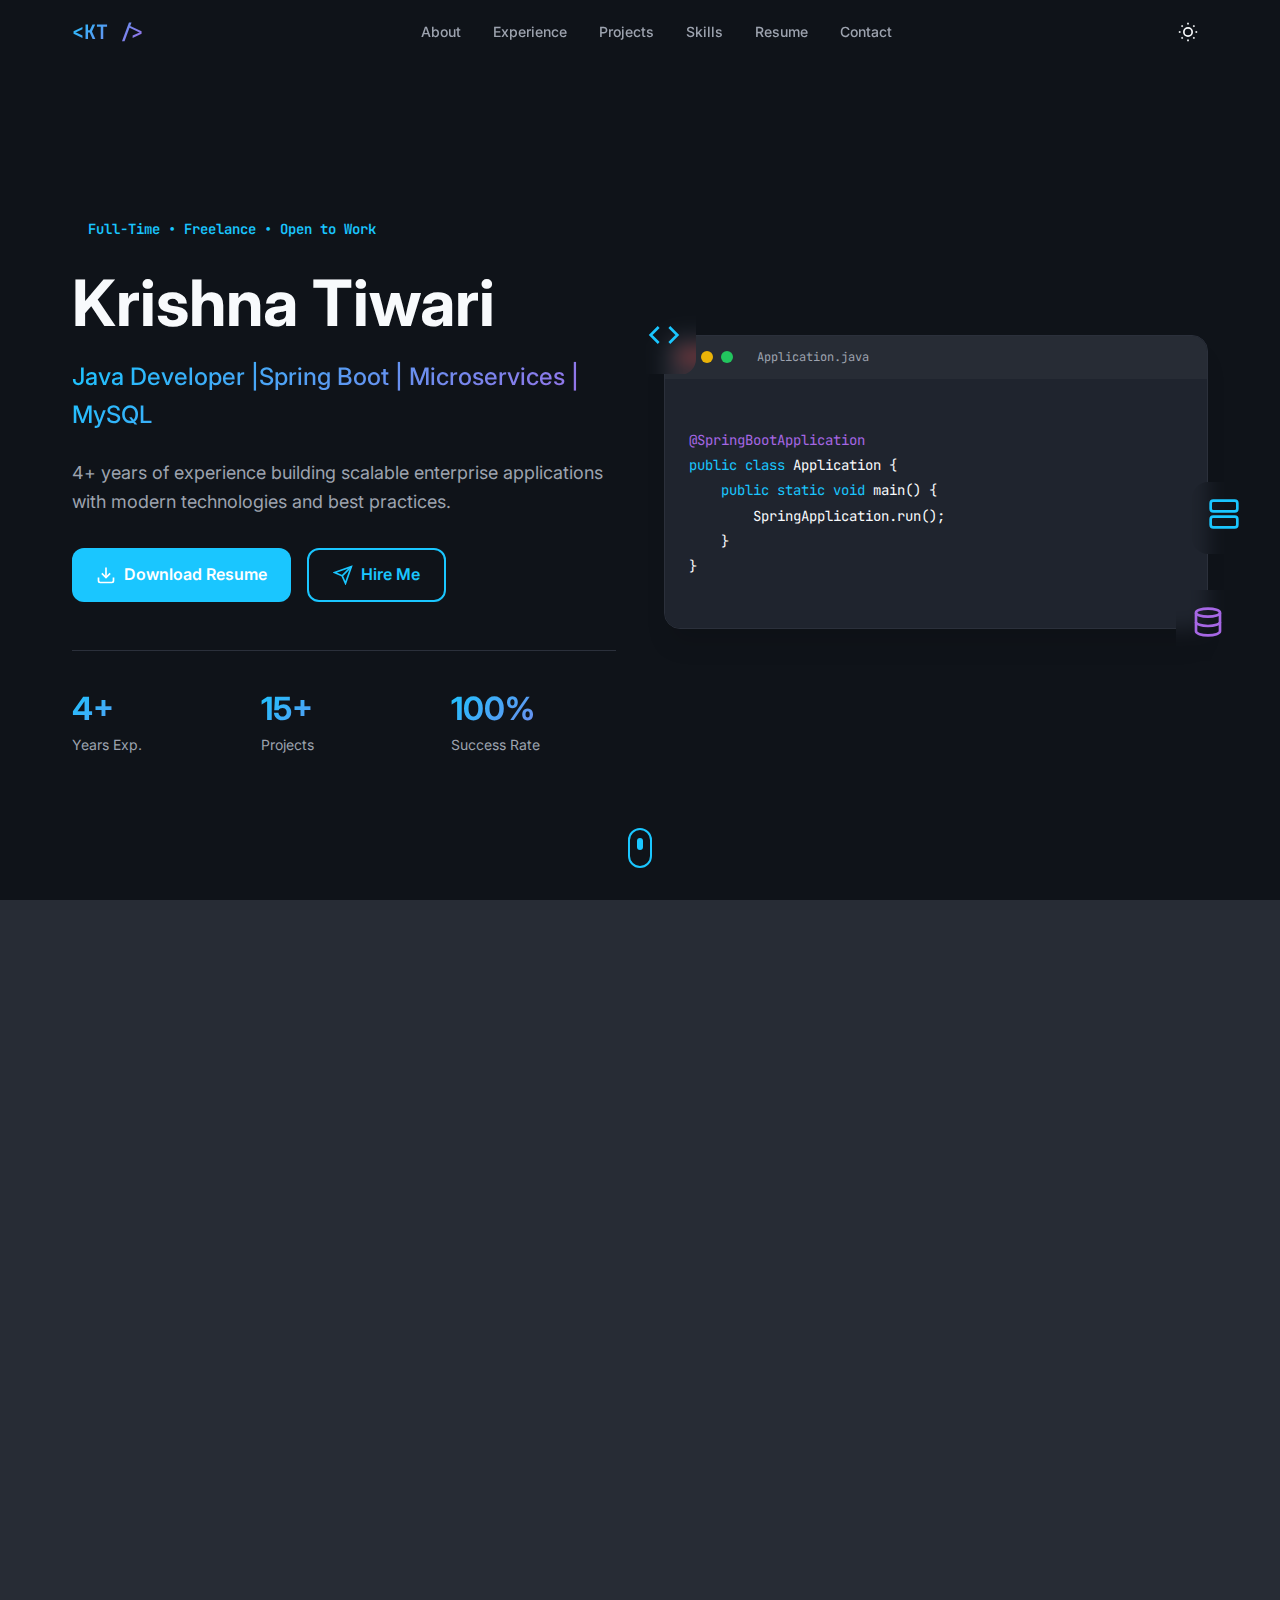
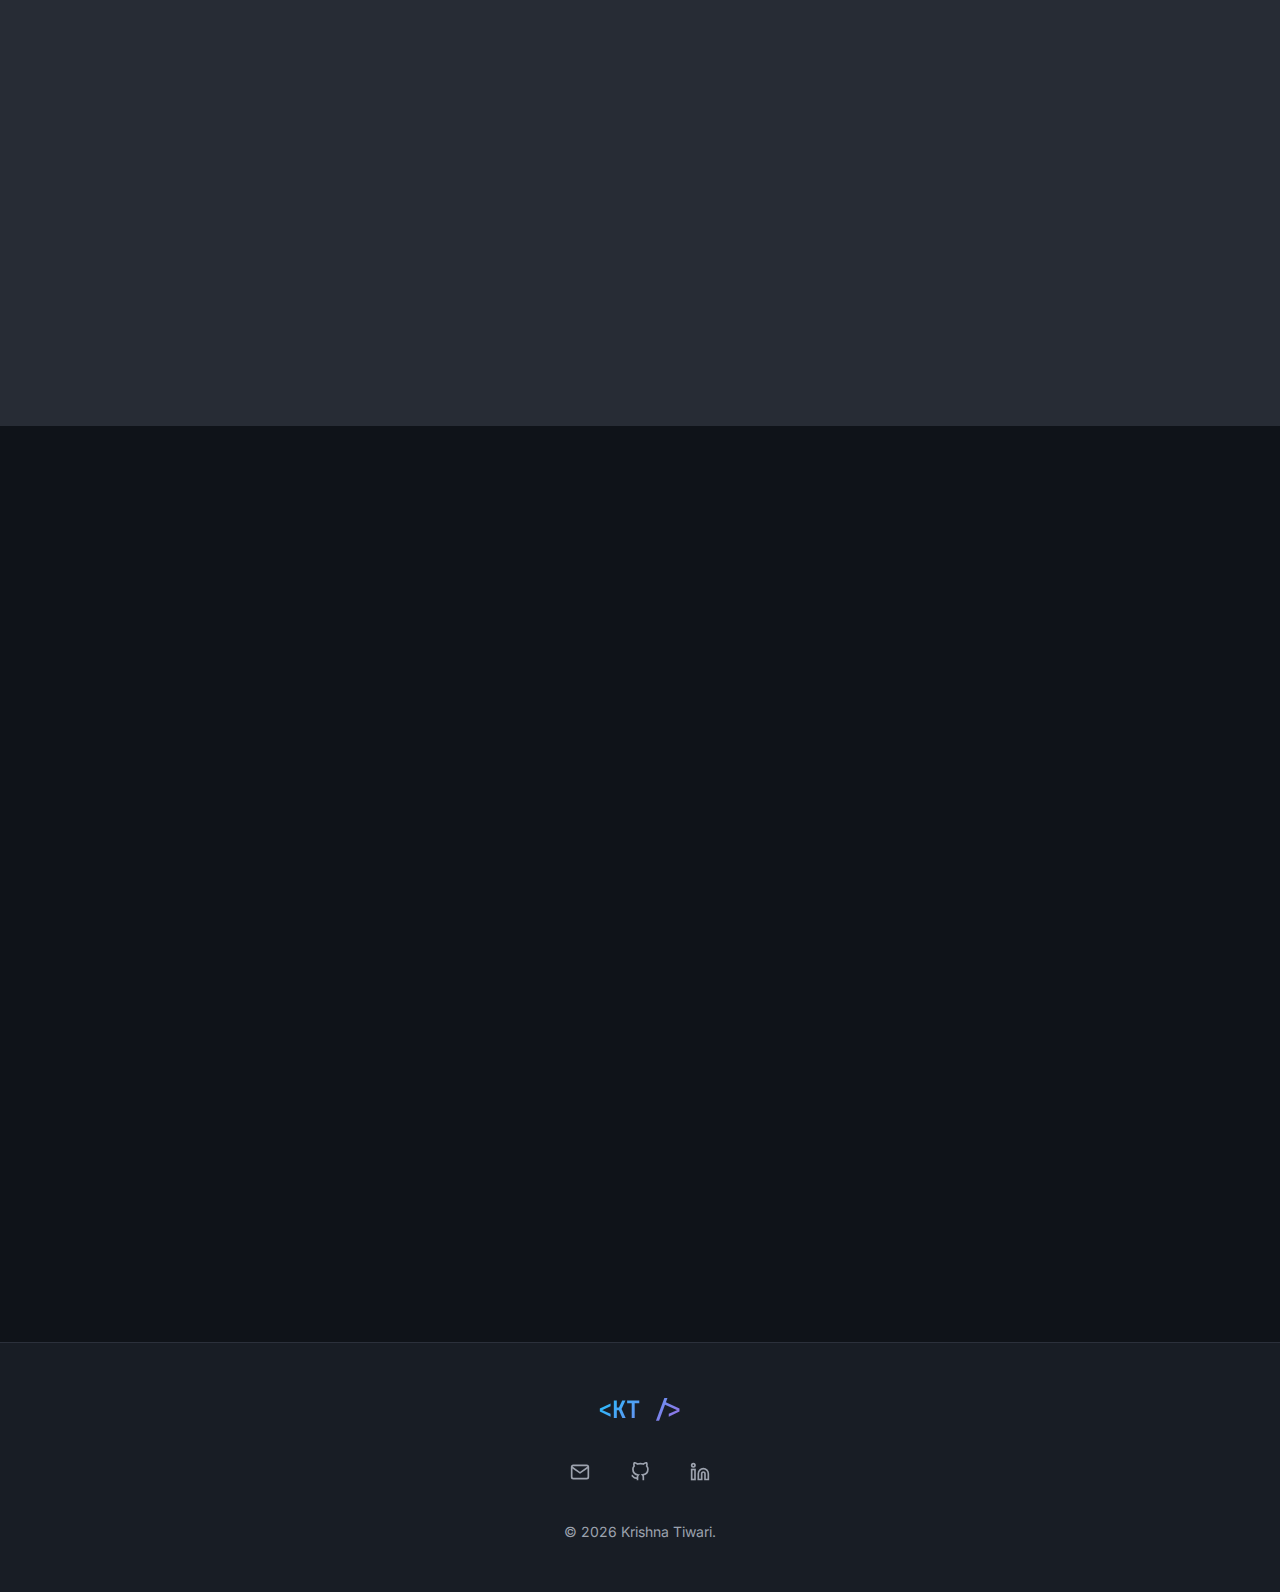
<file: index.html>
<!DOCTYPE html>
<html lang="en" class="dark">
<head>
    <meta charset="UTF-8">
    <meta name="viewport" content="width=device-width, initial-scale=1.0">
    <title>Krishna Tiwari - Java Developer | Spring Boot | Microservices</title>
    <meta name="description" content="Experienced Java Developer with 4+ years building scalable enterprise applications. Expert in Spring Boot, Microservices, REST APIs, and MySQL.">
    <meta name="author" content="Krishna Tiwari">
    <meta name="keywords" content="Java Developer, Spring Boot, Microservices, REST API, MySQL, Backend Developer, Full Stack Developer">
    
    <!-- Open Graph -->
    <meta property="og:title" content="Krishna Tiwari - Java Developer Portfolio">
    <meta property="og:description" content="4+ years of experience building scalable enterprise applications with Java, Spring Boot, and Microservices">
    <meta property="og:type" content="website">
    
    <!-- Google Fonts -->
    <link rel="preconnect" href="https://fonts.googleapis.com">
    <link rel="preconnect" href="https://fonts.gstatic.com" crossorigin>
    <link href="https://fonts.googleapis.com/css2?family=Inter:wght@300;400;500;600;700;800&family=JetBrains+Mono:wght@400;500;600;700&display=swap" rel="stylesheet">
    
    <link rel="stylesheet" href="styles.css">
</head>
<body>
    <!-- Navbar -->
    <nav id="navbar" class="navbar">
        <div class="container navbar-content">
            <a href="#" class="logo">&lt;KT /&gt;</a>
            
            <div class="nav-links" id="navLinks">
                <a href="#about" class="nav-link">About</a>
                <a href="#experience" class="nav-link">Experience</a>
                <a href="#projects" class="nav-link">Projects</a>
                <a href="#skills" class="nav-link">Skills</a>
                <a href="#resume" class="nav-link">Resume</a>
                <a href="#contact" class="nav-link">Contact</a>
            </div>
            
            <div class="nav-actions">
                <button id="themeToggle" class="theme-toggle" aria-label="Toggle theme">
                    <svg class="sun-icon" width="20" height="20" viewBox="0 0 24 24" fill="none" stroke="currentColor" stroke-width="2">
                        <circle cx="12" cy="12" r="5"></circle>
                        <line x1="12" y1="1" x2="12" y2="3"></line>
                        <line x1="12" y1="21" x2="12" y2="23"></line>
                        <line x1="4.22" y1="4.22" x2="5.64" y2="5.64"></line>
                        <line x1="18.36" y1="18.36" x2="19.78" y2="19.78"></line>
                        <line x1="1" y1="12" x2="3" y2="12"></line>
                        <line x1="21" y1="12" x2="23" y2="12"></line>
                        <line x1="4.22" y1="19.78" x2="5.64" y2="18.36"></line>
                        <line x1="18.36" y1="5.64" x2="19.78" y2="4.22"></line>
                    </svg>
                    <svg class="moon-icon" width="20" height="20" viewBox="0 0 24 24" fill="none" stroke="currentColor" stroke-width="2">
                        <path d="M21 12.79A9 9 0 1 1 11.21 3 7 7 0 0 0 21 12.79z"></path>
                    </svg>
                </button>
                <button id="mobileMenuToggle" class="mobile-menu-toggle">
                    <span></span>
                    <span></span>
                    <span></span>
                </button>
            </div>
        </div>
    </nav>

    <!-- Hero Section -->
    <section id="hero" class="hero-section">
        <div class="hero-bg">
            <div class="bg-gradient"></div>
            <div class="floating-orb orb-1"></div>
            <div class="floating-orb orb-2"></div>
        </div>
        
        <div class="container hero-content">
            <div class="hero-text">
                <div class="status-badge fade-in">
                    <span>Full-Time • Freelance • Open to Work</span>
                </div>
                
                <h1 class="hero-title fade-in-up">Krishna Tiwari</h1>
                <div class="hero-subtitle fade-in-up">Java Developer |Spring Boot | Microservices | MySQL</div>
                <p class="hero-description fade-in-up">
                    4+ years of experience building scalable enterprise applications with modern technologies and best practices.
                </p>
                
                <div class="hero-buttons fade-in-up">
                    <a href="asset/krishna_resume_up.pdf" class="btn btn-primary" target="_blank">
                        <svg width="20" height="20" viewBox="0 0 24 24" fill="none" stroke="currentColor" stroke-width="2">
                            <path d="M21 15v4a2 2 0 0 1-2 2H5a2 2 0 0 1-2-2v-4"></path>
                            <polyline points="7 10 12 15 17 10"></polyline>
                            <line x1="12" y1="15" x2="12" y2="3"></line>
                        </svg>
                        Download Resume
                    </a>
                    <a href="#contact" class="btn btn-outline">
                        <svg width="20" height="20" viewBox="0 0 24 24" fill="none" stroke="currentColor" stroke-width="2">
                            <line x1="22" y1="2" x2="11" y2="13"></line>
                            <polygon points="22 2 15 22 11 13 2 9 22 2"></polygon>
                        </svg>
                        Hire Me
                    </a>
                </div>
                
                <div class="hero-stats fade-in">
                    <div class="stat">
                        <div class="stat-value">4+</div>
                        <div class="stat-label">Years Exp.</div>
                    </div>
                    <div class="stat">
                        <div class="stat-value">15+</div>
                        <div class="stat-label">Projects</div>
                    </div>
                    <div class="stat">
                        <div class="stat-value">100%</div>
                        <div class="stat-label">Success Rate</div>
                    </div>
                </div>
            </div>
            
            <div class="hero-illustration fade-in">
                <div class="code-window">
                    <div class="window-header">
                        <div class="window-dots">
                            <span class="dot dot-red"></span>
                            <span class="dot dot-yellow"></span>
                            <span class="dot dot-green"></span>
                        </div>
                        <span class="window-title">Application.java</span>
                    </div>
                    <div class="window-content">
                        <code>
<span class="code-annotation">@SpringBootApplication</span>
<span class="code-keyword">public class</span> <span class="code-class">Application</span> {
    <span class="code-keyword">public static void</span> main() {
        SpringApplication.run();
    }
}
                        </code>
                    </div>
                </div>
                <div class="floating-icon icon-1">
                    <svg width="32" height="32" viewBox="0 0 24 24" fill="none" stroke="currentColor" stroke-width="2">
                        <polyline points="16 18 22 12 16 6"></polyline>
                        <polyline points="8 6 2 12 8 18"></polyline>
                    </svg>
                </div>
                <div class="floating-icon icon-2">
                    <svg width="32" height="32" viewBox="0 0 24 24" fill="none" stroke="currentColor" stroke-width="2">
                        <ellipse cx="12" cy="5" rx="9" ry="3"></ellipse>
                        <path d="M21 12c0 1.66-4 3-9 3s-9-1.34-9-3"></path>
                        <path d="M3 5v14c0 1.66 4 3 9 3s9-1.34 9-3V5"></path>
                    </svg>
                </div>
                <div class="floating-icon icon-3">
                    <svg width="32" height="32" viewBox="0 0 24 24" fill="none" stroke="currentColor" stroke-width="2">
                        <rect x="2" y="2" width="20" height="8" rx="2" ry="2"></rect>
                        <rect x="2" y="14" width="20" height="8" rx="2" ry="2"></rect>
                        <line x1="6" y1="6" x2="6.01" y2="6"></line>
                        <line x1="6" y1="18" x2="6.01" y2="18"></line>
                    </svg>
                </div>
            </div>
        </div>
        
        <div class="scroll-indicator">
            <div class="scroll-mouse">
                <div class="scroll-wheel"></div>
            </div>
        </div>
    </section>

    <!-- About Section -->
    <section id="about" class="section section-alt">
        <div class="container">
            <div class="section-header">
                <h2>About <span class="text-gradient">Me</span></h2>
                <div class="section-divider"></div>
            </div>
            
            <div class="about-grid">
                <div class="about-text">
                    <p class="about-paragraph">
                        <strong>Experienced Java Developer</strong> with 4+ years of expertise in building 
                        <span class="text-highlight">scalable backend systems</span>, microservices, REST APIs, and data-driven enterprise software.
                    </p>
                    <p class="about-paragraph">
                        Strong in <code class="inline-code">Spring Boot</code>, SQL optimization, microservices architecture, 
                        debugging, and testing (<code class="inline-code">JUnit, Mockito</code>).
                    </p>
                    <p class="about-paragraph">
                        Works across the full stack when needed (<code class="inline-code">Java, Go, Angular</code>). 
                        Hands-on experience delivering high-quality software in <strong>Agile teams</strong>.
                    </p>
                    <div class="availability">
                        <span class="availability-dot"></span>
                        <span>Available for Full-Time & Freelance</span>
                    </div>
                </div>
                
                <div class="highlights-grid">
                    <div class="highlight-card">
                        <div class="highlight-icon">
                            <svg width="24" height="24" viewBox="0 0 24 24" fill="none" stroke="currentColor" stroke-width="2">
                                <polyline points="16 18 22 12 16 6"></polyline>
                                <polyline points="8 6 2 12 8 18"></polyline>
                            </svg>
                        </div>
                        <h3>Full-Stack Expertise</h3>
                        <p>Java, Spring Boot, Go, Angular</p>
                    </div>
                    <div class="highlight-card">
                        <div class="highlight-icon">
                            <svg width="24" height="24" viewBox="0 0 24 24" fill="none" stroke="currentColor" stroke-width="2">
                                <polygon points="13 2 3 14 12 14 11 22 21 10 12 10 13 2"></polygon>
                            </svg>
                        </div>
                        <h3>Performance Focused</h3>
                        <p>SQL optimization & scalability</p>
                    </div>
                    <div class="highlight-card">
                        <div class="highlight-icon">
                            <svg width="24" height="24" viewBox="0 0 24 24" fill="none" stroke="currentColor" stroke-width="2">
                                <path d="M17 21v-2a4 4 0 0 0-4-4H5a4 4 0 0 0-4 4v2"></path>
                                <circle cx="9" cy="7" r="4"></circle>
                                <path d="M23 21v-2a4 4 0 0 0-3-3.87"></path>
                                <path d="M16 3.13a4 4 0 0 1 0 7.75"></path>
                            </svg>
                        </div>
                        <h3>Agile Collaboration</h3>
                        <p>Team-driven development</p>
                    </div>
                    <div class="highlight-card">
                        <div class="highlight-icon">
                            <svg width="24" height="24" viewBox="0 0 24 24" fill="none" stroke="currentColor" stroke-width="2">
                                <circle cx="12" cy="8" r="7"></circle>
                                <polyline points="8.21 13.89 7 23 12 20 17 23 15.79 13.88"></polyline>
                            </svg>
                        </div>
                        <h3>Quality First</h3>
                        <p>Testing & best practices</p>
                    </div>
                </div>
            </div>
        </div>
    </section>

    <!-- Experience Section -->
    <section id="experience" class="section">
        <div class="container">
            <div class="section-header">
                <h2>Work <span class="text-gradient">Experience</span></h2>
                <div class="section-divider"></div>
                <p class="section-description">4+ years of professional experience building enterprise applications</p>
            </div>
            
            <div class="accordion">
                <div class="accordion-item active" data-id="exp-1">
                    <div class="accordion-header">
                        <div class="accordion-title-group">
                            <h3 class="accordion-role">Software Developer</h3>
                            <p class="accordion-company">HostBooks Pvt. Ltd</p>
                        </div>
                        <div class="accordion-meta">
                            <div class="accordion-period">Jan 2025 – Present</div>
                            <div class="accordion-location">Gurgaon, Haryana</div>
                        </div>
                        <svg class="accordion-icon" width="20" height="20" viewBox="0 0 24 24" fill="none" stroke="currentColor" stroke-width="2">
                            <polyline points="6 9 12 15 18 9"></polyline>
                        </svg>
                    </div>
                    <div class="accordion-content">
                        <ul>
                            <li>Full-stack development using Java (Spring Boot) and Go</li>
                            <li>Designed REST APIs & microservices for enterprise applications</li>
                            <li>MySQL & MongoDB schema design and query optimization</li>
                            <li>CI/CD pipeline management with Git and automated testing</li>
                            <li>Reporting module: Ledger, P&L, Balance Sheet APIs with complex SQL joins</li>
                        </ul>
                    </div>
                </div>
                
                <div class="accordion-item" data-id="exp-2">
                    <div class="accordion-header">
                        <div class="accordion-title-group">
                            <h3 class="accordion-role">Java Developer</h3>
                            <p class="accordion-company">EBC Technologies</p>
                        </div>
                        <div class="accordion-meta">
                            <div class="accordion-period">Aug 2024 – Jan 2025</div>
                            <div class="accordion-location">Lucknow, Uttar Pradesh</div>
                        </div>
                        <svg class="accordion-icon" width="20" height="20" viewBox="0 0 24 24" fill="none" stroke="currentColor" stroke-width="2">
                            <polyline points="6 9 12 15 18 9"></polyline>
                        </svg>
                    </div>
                    <div class="accordion-content">
                        <ul>
                            <li>Java + Spring Boot backend services for legal tech platform</li>
                            <li>CaseStatus — High Court case tracking system with real-time updates</li>
                            <li>API integration with government databases and third-party services</li>
                            <li>Performance optimization and data flow improvements</li>
                            <li>Implemented caching strategies to reduce API response times</li>
                        </ul>
                    </div>
                </div>
                
                <div class="accordion-item" data-id="exp-3">
                    <div class="accordion-header">
                        <div class="accordion-title-group">
                            <h3 class="accordion-role">Software Developer</h3>
                            <p class="accordion-company">Gateway2IT Pvt. Ltd</p>
                        </div>
                        <div class="accordion-meta">
                            <div class="accordion-period">Jun 2021 – Aug 2024</div>
                            <div class="accordion-location">Varanasi, Uttar Pradesh</div>
                        </div>
                        <svg class="accordion-icon" width="20" height="20" viewBox="0 0 24 24" fill="none" stroke="currentColor" stroke-width="2">
                            <polyline points="6 9 12 15 18 9"></polyline>
                        </svg>
                    </div>
                    <div class="accordion-content">
                        <ul>
                            <li>Built scalable Java applications with Spring Boot framework</li>
                            <li>Developed REST APIs and microservices architecture</li>
                            <li>MySQL database optimization and complex query design</li>
                            <li>Debugging and unit testing with JUnit and Mockito</li>
                            <li>Collaborated with cross-functional teams in Agile environment</li>
                        </ul>
                    </div>
                </div>
            </div>
        </div>
    </section>

    <!-- Projects Section -->
    <section id="projects" class="section section-alt">
        <div class="container">
            <div class="section-header">
                <h2>Featured <span class="text-gradient">Projects</span></h2>
                <div class="section-divider"></div>
                <p class="section-description">Showcase of enterprise applications and scalable solutions</p>
            </div>
            
            <div class="projects-grid">
                <div class="project-card" data-project="wavepay">
                    <div class="project-icon">
                        <svg width="24" height="24" viewBox="0 0 24 24" fill="none" stroke="currentColor" stroke-width="2">
                            <path d="M18 13v6a2 2 0 0 1-2 2H5a2 2 0 0 1-2-2V8a2 2 0 0 1 2-2h6"></path>
                            <polyline points="15 3 21 3 21 9"></polyline>
                            <line x1="10" y1="14" x2="21" y2="3"></line>
                        </svg>
                    </div>
                    <h3>WavePay Platform</h3>
                    <p>Cloud-based payment system with webhooks and automated invoicing</p>
                    <div class="tech-tags">
                        <span class="tech-tag">Java 17</span>
                        <span class="tech-tag">Spring Boot</span>
                        <span class="tech-tag">MySQL</span>
                        <span class="tech-tag">+3</span>
                    </div>
                    <button class="project-btn">
                        View Details
                        <svg width="16" height="16" viewBox="0 0 24 24" fill="none" stroke="currentColor" stroke-width="2">
                            <path d="M18 13v6a2 2 0 0 1-2 2H5a2 2 0 0 1-2-2V8a2 2 0 0 1 2-2h6"></path>
                            <polyline points="15 3 21 3 21 9"></polyline>
                            <line x1="10" y1="14" x2="21" y2="3"></line>
                        </svg>
                    </button>
                </div>
                
                <div class="project-card" data-project="hb-accounting">
                    <div class="project-icon">
                        <svg width="24" height="24" viewBox="0 0 24 24" fill="none" stroke="currentColor" stroke-width="2">
                            <path d="M18 13v6a2 2 0 0 1-2 2H5a2 2 0 0 1-2-2V8a2 2 0 0 1 2-2h6"></path>
                            <polyline points="15 3 21 3 21 9"></polyline>
                            <line x1="10" y1="14" x2="21" y2="3"></line>
                        </svg>
                    </div>
                    <h3>HB Accounting</h3>
                    <p>Microservices-based accounting product with dynamic reporting</p>
                    <div class="tech-tags">
                        <span class="tech-tag">Java</span>
                        <span class="tech-tag">Spring Boot</span>
                        <span class="tech-tag">Go</span>
                        <span class="tech-tag">+2</span>
                    </div>
                    <button class="project-btn">
                        View Details
                        <svg width="16" height="16" viewBox="0 0 24 24" fill="none" stroke="currentColor" stroke-width="2">
                            <path d="M18 13v6a2 2 0 0 1-2 2H5a2 2 0 0 1-2-2V8a2 2 0 0 1 2-2h6"></path>
                            <polyline points="15 3 21 3 21 9"></polyline>
                            <line x1="10" y1="14" x2="21" y2="3"></line>
                        </svg>
                    </button>
                </div>
                
                <div class="project-card" data-project="ehs-clinic">
                    <div class="project-icon">
                        <svg width="24" height="24" viewBox="0 0 24 24" fill="none" stroke="currentColor" stroke-width="2">
                            <path d="M18 13v6a2 2 0 0 1-2 2H5a2 2 0 0 1-2-2V8a2 2 0 0 1 2-2h6"></path>
                            <polyline points="15 3 21 3 21 9"></polyline>
                            <line x1="10" y1="14" x2="21" y2="3"></line>
                        </svg>
                    </div>
                    <h3>EHS Health Clinic</h3>
                    <p>Hospital billing and healthcare workflow management system</p>
                    <div class="tech-tags">
                        <span class="tech-tag">Java 8</span>
                        <span class="tech-tag">Spring Boot</span>
                        <span class="tech-tag">Angular</span>
                        <span class="tech-tag">+2</span>
                    </div>
                    <button class="project-btn">
                        View Details
                        <svg width="16" height="16" viewBox="0 0 24 24" fill="none" stroke="currentColor" stroke-width="2">
                            <path d="M18 13v6a2 2 0 0 1-2 2H5a2 2 0 0 1-2-2V8a2 2 0 0 1 2-2h6"></path>
                            <polyline points="15 3 21 3 21 9"></polyline>
                            <line x1="10" y1="14" x2="21" y2="3"></line>
                        </svg>
                    </button>
                </div>
            </div>
        </div>
    </section>

    <!-- Skills Section -->
    <section id="skills" class="section">
        <div class="container">
            <div class="section-header">
                <h2>Technical <span class="text-gradient">Skills</span></h2>
                <div class="section-divider"></div>
                <p class="section-description">Comprehensive tech stack for building scalable enterprise applications</p>
            </div>
            
            <div class="skills-grid">
                <div class="skill-category">
                    <div class="skill-header">
                        <div class="skill-icon skill-icon-primary">
                            <svg width="24" height="24" viewBox="0 0 24 24" fill="none" stroke="currentColor" stroke-width="2">
                                <polyline points="16 18 22 12 16 6"></polyline>
                                <polyline points="8 6 2 12 8 18"></polyline>
                            </svg>
                        </div>
                        <h3>Languages & Backend</h3>
                    </div>
                    <div class="skill-tags">
                        <span class="skill-tag">Java 17</span>
                        <span class="skill-tag">Spring Boot</span>
                        <span class="skill-tag">Spring Framework</span>
                        <span class="skill-tag">Hibernate</span>
                        <span class="skill-tag">JPA</span>
                        <span class="skill-tag">Go</span>
                    </div>
                </div>
                
                <div class="skill-category">
                    <div class="skill-header">
                        <div class="skill-icon skill-icon-accent">
                            <svg width="24" height="24" viewBox="0 0 24 24" fill="none" stroke="currentColor" stroke-width="2">
                                <ellipse cx="12" cy="5" rx="9" ry="3"></ellipse>
                                <path d="M21 12c0 1.66-4 3-9 3s-9-1.34-9-3"></path>
                                <path d="M3 5v14c0 1.66 4 3 9 3s9-1.34 9-3V5"></path>
                            </svg>
                        </div>
                        <h3>Databases</h3>
                    </div>
                    <div class="skill-tags">
                        <span class="skill-tag">MySQL</span>
                        <span class="skill-tag">MongoDB</span>
                        <span class="skill-tag">SQL Optimization</span>
                        <span class="skill-tag">Database Design</span>
                    </div>
                </div>
                
                <div class="skill-category">
                    <div class="skill-header">
                        <div class="skill-icon skill-icon-primary">
                            <svg width="24" height="24" viewBox="0 0 24 24" fill="none" stroke="currentColor" stroke-width="2">
                                <path d="M14.7 6.3a1 1 0 0 0 0 1.4l1.6 1.6a1 1 0 0 0 1.4 0l3.77-3.77a6 6 0 0 1-7.94 7.94l-6.91 6.91a2.12 2.12 0 0 1-3-3l6.91-6.91a6 6 0 0 1 7.94-7.94l-3.76 3.76z"></path>
                            </svg>
                        </div>
                        <h3>Tools & DevOps</h3>
                    </div>
                    <div class="skill-tags">
                        <span class="skill-tag">Git</span>
                        <span class="skill-tag">Maven</span>
                        <span class="skill-tag">Docker</span>
                        <span class="skill-tag">Postman</span>
                        <span class="skill-tag">Insomnia</span>
                        <span class="skill-tag">JIRA</span>
                        <span class="skill-tag">SonarQube</span>
                    </div>
                </div>
                
                <div class="skill-category">
                    <div class="skill-header">
                        <div class="skill-icon skill-icon-accent">
                            <svg width="24" height="24" viewBox="0 0 24 24" fill="none" stroke="currentColor" stroke-width="2">
                                <polyline points="9 11 12 14 22 4"></polyline>
                                <path d="M21 12v7a2 2 0 0 1-2 2H5a2 2 0 0 1-2-2V5a2 2 0 0 1 2-2h11"></path>
                            </svg>
                        </div>
                        <h3>Testing</h3>
                    </div>
                    <div class="skill-tags">
                        <span class="skill-tag">JUnit</span>
                        <span class="skill-tag">Mockito</span>
                        <span class="skill-tag">Integration Testing</span>
                        <span class="skill-tag">Unit Testing</span>
                    </div>
                </div>
                
                <div class="skill-category">
                    <div class="skill-header">
                        <div class="skill-icon skill-icon-primary">
                            <svg width="24" height="24" viewBox="0 0 24 24" fill="none" stroke="currentColor" stroke-width="2">
                                <path d="M21 16V8a2 2 0 0 0-1-1.73l-7-4a2 2 0 0 0-2 0l-7 4A2 2 0 0 0 3 8v8a2 2 0 0 0 1 1.73l7 4a2 2 0 0 0 2 0l7-4A2 2 0 0 0 21 16z"></path>
                                <polyline points="3.27 6.96 12 12.01 20.73 6.96"></polyline>
                                <line x1="12" y1="22.08" x2="12" y2="12"></line>
                            </svg>
                        </div>
                        <h3>Architecture & Concepts</h3>
                    </div>
                    <div class="skill-tags">
                        <span class="skill-tag">Microservices</span>
                        <span class="skill-tag">REST APIs</span>
                        <span class="skill-tag">WebSockets</span>
                        <span class="skill-tag">Logging</span>
                        <span class="skill-tag">CI/CD</span>
                        <span class="skill-tag">Agile</span>
                    </div>
                </div>
            </div>
            
            <div class="competencies-card">
                <h3>Core Competencies</h3>
                <div class="competencies-stats">
                    <div class="competency-stat">
                        <div class="competency-value">4+</div>
                        <div class="competency-label">Years Experience</div>
                    </div>
                    <div class="competency-stat">
                        <div class="competency-value">15+</div>
                        <div class="competency-label">Technologies</div>
                    </div>
                    <div class="competency-stat">
                        <div class="competency-value">100%</div>
                        <div class="competency-label">Project Success</div>
                    </div>
                </div>
            </div>
        </div>
    </section>

    <!-- Resume Section -->
    <section id="resume" class="section section-alt">
        <div class="container">
            <div class="resume-card">
                <div class="resume-icon">
                    <svg width="40" height="40" viewBox="0 0 24 24" fill="none" stroke="currentColor" stroke-width="2">
                        <path d="M14 2H6a2 2 0 0 0-2 2v16a2 2 0 0 0 2 2h12a2 2 0 0 0 2-2V8z"></path>
                        <polyline points="14 2 14 8 20 8"></polyline>
                        <line x1="16" y1="13" x2="8" y2="13"></line>
                        <line x1="16" y1="17" x2="8" y2="17"></line>
                        <polyline points="10 9 9 9 8 9"></polyline>
                    </svg>
                </div>
                <h2>Download My <span class="text-gradient">Resume</span></h2>
                <p>Get a comprehensive overview of my experience, skills, and projects. Perfect for recruiters and hiring managers.</p>
                <a href="#resume-download-link" class="btn btn-primary btn-large" target="_blank">
                    <svg width="20" height="20" viewBox="0 0 24 24" fill="none" stroke="currentColor" stroke-width="2">
                        <path d="M21 15v4a2 2 0 0 1-2 2H5a2 2 0 0 1-2-2v-4"></path>
                        <polyline points="7 10 12 15 17 10"></polyline>
                        <line x1="12" y1="15" x2="12" y2="3"></line>
                    </svg>
                    Download Resume (PDF)
                </a>
                <div class="resume-highlights">
                    <div class="resume-highlight">
                        <div class="resume-highlight-value">Java</div>
                        <div class="resume-highlight-label">Expert</div>
                    </div>
                    <div class="resume-highlight">
                        <div class="resume-highlight-value">Spring Boot</div>
                        <div class="resume-highlight-label">Expert</div>
                    </div>
                    <div class="resume-highlight">
                        <div class="resume-highlight-value">MySQL</div>
                        <div class="resume-highlight-label">Expert</div>
                    </div>
                    <div class="resume-highlight">
                        <div class="resume-highlight-value">Microservices</div>
                        <div class="resume-highlight-label">Expert</div>
                    </div>
                </div>
            </div>
        </div>
    </section>

    <!-- Contact Section -->
    <section id="contact" class="section">
        <div class="container">
            <div class="section-header">
                <h2>Get In <span class="text-gradient">Touch</span></h2>
                <div class="section-divider"></div>
                <p class="section-description">Available for full-time opportunities and freelance projects</p>
            </div>
            
            <div class="contact-grid">
                <div class="contact-info">
                    <h3>Let's Work Together</h3>
                    <p class="contact-description">
                        I'm currently available for full-time roles and freelance projects. 
                        Whether you need a backend developer, want to discuss a project, or just want to connect, feel free to reach out!
                    </p>
                    
                    <div class="contact-methods">
                        <a href="mailto:krishnatiwari1401@gmail.com" class="contact-method">
                            <div class="contact-method-icon">
                                <svg width="24" height="24" viewBox="0 0 24 24" fill="none" stroke="currentColor" stroke-width="2">
                                    <path d="M4 4h16c1.1 0 2 .9 2 2v12c0 1.1-.9 2-2 2H4c-1.1 0-2-.9-2-2V6c0-1.1.9-2 2-2z"></path>
                                    <polyline points="22,6 12,13 2,6"></polyline>
                                </svg>
                            </div>
                            <div>
                                <div class="contact-method-label">Email</div>
                                <div class="contact-method-value">krishnatiwari1401@gmail.com</div>
                            </div>
                        </a>
                        
                        <a href="tel:+918887790037" class="contact-method">
                            <div class="contact-method-icon">
                                <svg width="24" height="24" viewBox="0 0 24 24" fill="none" stroke="currentColor" stroke-width="2">
                                    <path d="M22 16.92v3a2 2 0 0 1-2.18 2 19.79 19.79 0 0 1-8.63-3.07 19.5 19.5 0 0 1-6-6 19.79 19.79 0 0 1-3.07-8.67A2 2 0 0 1 4.11 2h3a2 2 0 0 1 2 1.72 12.84 12.84 0 0 0 .7 2.81 2 2 0 0 1-.45 2.11L8.09 9.91a16 16 0 0 0 6 6l1.27-1.27a2 2 0 0 1 2.11-.45 12.84 12.84 0 0 0 2.81.7A2 2 0 0 1 22 16.92z"></path>
                                </svg>
                            </div>
                            <div>
                                <div class="contact-method-label">Phone</div>
                                <div class="contact-method-value">+91 8887790037</div>
                            </div>
                        </a>
                        
                        <div class="contact-method">
                            <div class="contact-method-icon">
                                <svg width="24" height="24" viewBox="0 0 24 24" fill="none" stroke="currentColor" stroke-width="2">
                                    <path d="M21 10c0 7-9 13-9 13s-9-6-9-13a9 9 0 0 1 18 0z"></path>
                                    <circle cx="12" cy="10" r="3"></circle>
                                </svg>
                            </div>
                            <div>
                                <div class="contact-method-label">Location</div>
                                <div class="contact-method-value">Gurgaon, Haryana</div>
                            </div>
                        </div>
                    </div>
                    
                    <div class="availability-card">
                        <h4>Open to Opportunities</h4>
                        <p>Full-time positions, contract work, and freelance projects welcome.</p>
                    </div>
                </div>
                
                <div class="contact-form-container">
                    <form id="contactForm" class="contact-form" action="https://formspree.io/f/xjknwzvn"
  method="POST">
                        <div class="form-group">
                            <label for="name">Your Name</label>
                            <input type="text" id="name" name="name" placeholder="John Doe" required>
                        </div>
                        
                        <div class="form-group">
                            <label for="email">Email Address</label>
                            <input type="email" id="email" name="email" placeholder="john@example.com" required>
                        </div>
                        
                        <div class="form-group">
                            <label for="message">Message</label>
                            <textarea id="message" name="message" rows="5" placeholder="Tell me about your project or opportunity..." required></textarea>
                        </div>
                        
                        <button type="submit" class="btn btn-primary btn-block">
                            <svg width="20" height="20" viewBox="0 0 24 24" fill="none" stroke="currentColor" stroke-width="2">
                                <line x1="22" y1="2" x2="11" y2="13"></line>
                                <polygon points="22 2 15 22 11 13 2 9 22 2"></polygon>
                            </svg>
                            Send Message
                        </button>
                    </form>
                    
                    <div id="formSuccess" class="form-message success" style="display: none;">
                        <svg width="24" height="24" viewBox="0 0 24 24" fill="none" stroke="currentColor" stroke-width="2">
                            <polyline points="20 6 9 17 4 12"></polyline>
                        </svg>
                        <div>
                            <strong>Message Sent!</strong>
                            <p>Thank you for reaching out. I'll get back to you soon.</p>
                        </div>
                    </div>
                </div>
            </div>
        </div>
    </section>

    <!-- Footer -->
    <footer class="footer">
        <div class="container">
            <div class="footer-content">
                <div class="footer-logo">&lt;KT /&gt;</div>
                
                <div class="social-links">
                    <a href="mailto:krishnatiwari1401@gmail.com" aria-label="Email">
                        <svg width="20" height="20" viewBox="0 0 24 24" fill="none" stroke="currentColor" stroke-width="2">
                            <path d="M4 4h16c1.1 0 2 .9 2 2v12c0 1.1-.9 2-2 2H4c-1.1 0-2-.9-2-2V6c0-1.1.9-2 2-2z"></path>
                            <polyline points="22,6 12,13 2,6"></polyline>
                        </svg>
                    </a>
                    <a href="https://github.com" target="_blank" rel="noopener noreferrer" aria-label="GitHub">
                        <svg width="20" height="20" viewBox="0 0 24 24" fill="none" stroke="currentColor" stroke-width="2">
                            <path d="M9 19c-5 1.5-5-2.5-7-3m14 6v-3.87a3.37 3.37 0 0 0-.94-2.61c3.14-.35 6.44-1.54 6.44-7A5.44 5.44 0 0 0 20 4.77 5.07 5.07 0 0 0 19.91 1S18.73.65 16 2.48a13.38 13.38 0 0 0-7 0C6.27.65 5.09 1 5.09 1A5.07 5.07 0 0 0 5 4.77a5.44 5.44 0 0 0-1.5 3.78c0 5.42 3.3 6.61 6.44 7A3.37 3.37 0 0 0 9 18.13V22"></path>
                        </svg>
                    </a>
                    <a href="https://linkedin.com" target="_blank" rel="noopener noreferrer" aria-label="LinkedIn">
                        <svg width="20" height="20" viewBox="0 0 24 24" fill="none" stroke="currentColor" stroke-width="2">
                            <path d="M16 8a6 6 0 0 1 6 6v7h-4v-7a2 2 0 0 0-2-2 2 2 0 0 0-2 2v7h-4v-7a6 6 0 0 1 6-6z"></path>
                            <rect x="2" y="9" width="4" height="12"></rect>
                            <circle cx="4" cy="4" r="2"></circle>
                        </svg>
                    </a>
                </div>
                
                <p class="copyright">
                    © <span id="currentYear"></span> Krishna Tiwari.
                </p>
            </div>
        </div>
    </footer>

    <!-- Project Modal -->
    <div id="projectModal" class="modal">
        <div class="modal-overlay"></div>
        <div class="modal-content">
            <button class="modal-close" aria-label="Close modal">
                <svg width="24" height="24" viewBox="0 0 24 24" fill="none" stroke="currentColor" stroke-width="2">
                    <line x1="18" y1="6" x2="6" y2="18"></line>
                    <line x1="6" y1="6" x2="18" y2="18"></line>
                </svg>
            </button>
            <h2 id="modalTitle"></h2>
            <p id="modalDescription"></p>
            <div class="modal-section">
                <h3>Technologies Used</h3>
                <div id="modalTech" class="tech-tags"></div>
            </div>
            <div class="modal-section">
                <h3>Key Features</h3>
                <ul id="modalFeatures"></ul>
            </div>
        </div>
    </div>

    <script src="script.js"></script>
</body>
</html>
</file>
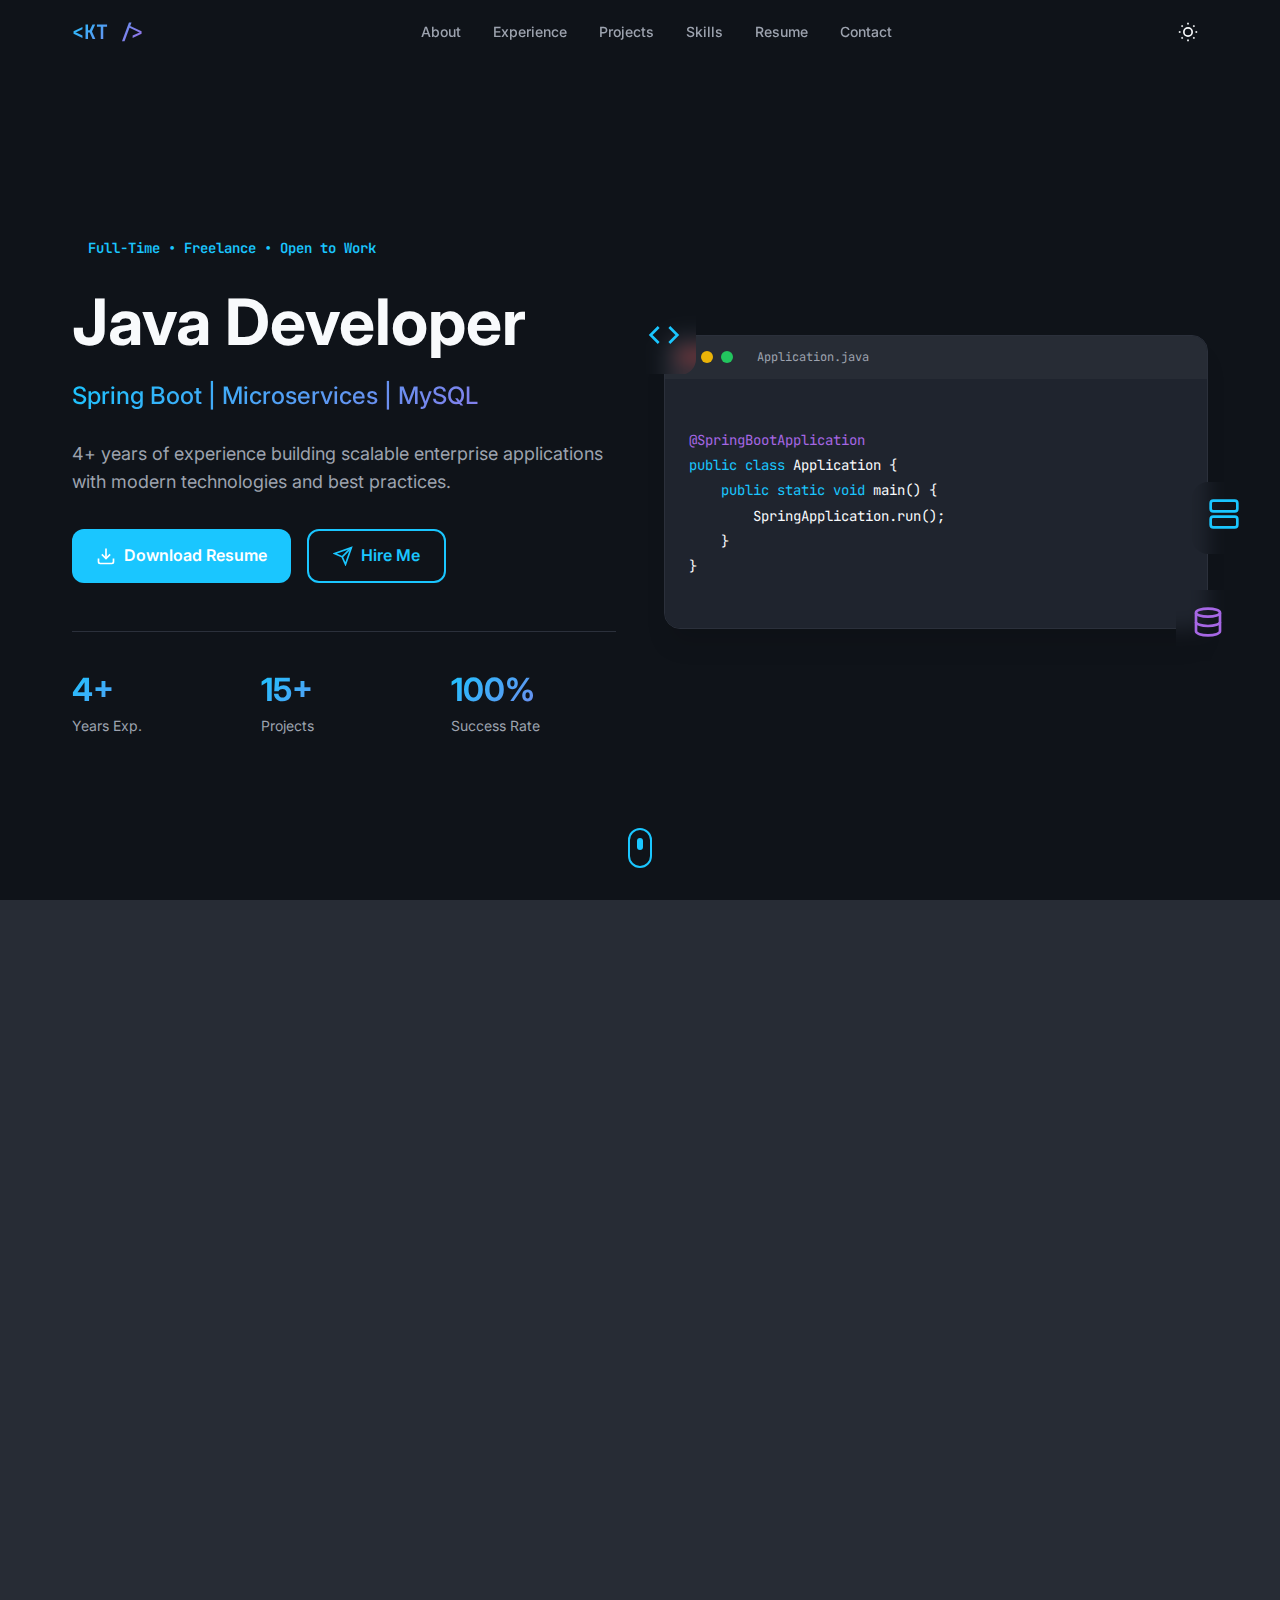
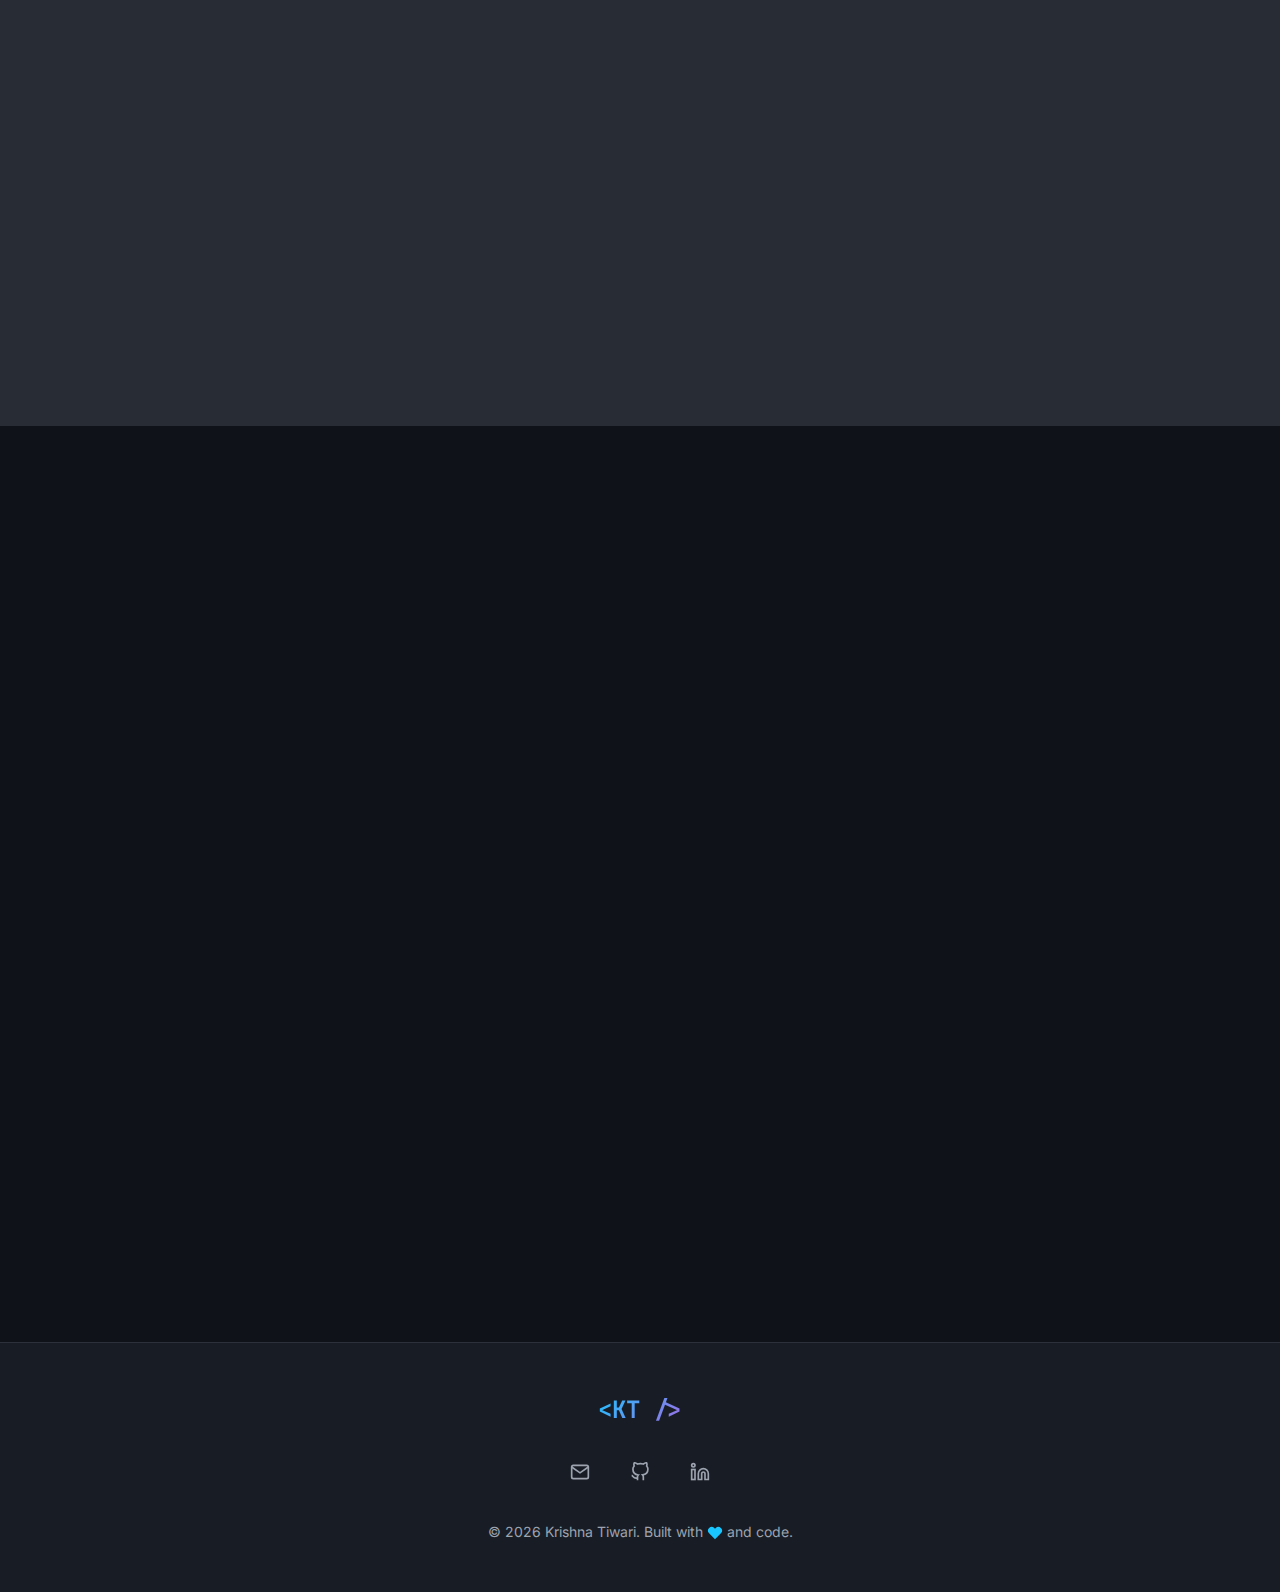
<file: index-standalone.html>
<!DOCTYPE html>
<html lang="en" class="dark">
<head>
    <meta charset="UTF-8">
    <meta name="viewport" content="width=device-width, initial-scale=1.0">
    <title>Krishna Tiwari - Java Developer | Spring Boot | Microservices</title>
    <meta name="description" content="Experienced Java Developer with 4+ years building scalable enterprise applications. Expert in Spring Boot, Microservices, REST APIs, and MySQL.">
    <meta name="author" content="Krishna Tiwari">
    <meta name="keywords" content="Java Developer, Spring Boot, Microservices, REST API, MySQL, Backend Developer, Full Stack Developer">
    
    <!-- Open Graph -->
    <meta property="og:title" content="Krishna Tiwari - Java Developer Portfolio">
    <meta property="og:description" content="4+ years of experience building scalable enterprise applications with Java, Spring Boot, and Microservices">
    <meta property="og:type" content="website">
    
    <!-- Google Fonts -->
    <link rel="preconnect" href="https://fonts.googleapis.com">
    <link rel="preconnect" href="https://fonts.gstatic.com" crossorigin>
    <link href="https://fonts.googleapis.com/css2?family=Inter:wght@300;400;500;600;700;800&family=JetBrains+Mono:wght@400;500;600;700&display=swap" rel="stylesheet">
    
    <link rel="stylesheet" href="styles.css">
</head>
<body>
    <!-- Navbar -->
    <nav id="navbar" class="navbar">
        <div class="container navbar-content">
            <a href="#" class="logo">&lt;KT /&gt;</a>
            
            <div class="nav-links" id="navLinks">
                <a href="#about" class="nav-link">About</a>
                <a href="#experience" class="nav-link">Experience</a>
                <a href="#projects" class="nav-link">Projects</a>
                <a href="#skills" class="nav-link">Skills</a>
                <a href="#resume" class="nav-link">Resume</a>
                <a href="#contact" class="nav-link">Contact</a>
            </div>
            
            <div class="nav-actions">
                <button id="themeToggle" class="theme-toggle" aria-label="Toggle theme">
                    <svg class="sun-icon" width="20" height="20" viewBox="0 0 24 24" fill="none" stroke="currentColor" stroke-width="2">
                        <circle cx="12" cy="12" r="5"></circle>
                        <line x1="12" y1="1" x2="12" y2="3"></line>
                        <line x1="12" y1="21" x2="12" y2="23"></line>
                        <line x1="4.22" y1="4.22" x2="5.64" y2="5.64"></line>
                        <line x1="18.36" y1="18.36" x2="19.78" y2="19.78"></line>
                        <line x1="1" y1="12" x2="3" y2="12"></line>
                        <line x1="21" y1="12" x2="23" y2="12"></line>
                        <line x1="4.22" y1="19.78" x2="5.64" y2="18.36"></line>
                        <line x1="18.36" y1="5.64" x2="19.78" y2="4.22"></line>
                    </svg>
                    <svg class="moon-icon" width="20" height="20" viewBox="0 0 24 24" fill="none" stroke="currentColor" stroke-width="2">
                        <path d="M21 12.79A9 9 0 1 1 11.21 3 7 7 0 0 0 21 12.79z"></path>
                    </svg>
                </button>
                <button id="mobileMenuToggle" class="mobile-menu-toggle">
                    <span></span>
                    <span></span>
                    <span></span>
                </button>
            </div>
        </div>
    </nav>

    <!-- Hero Section -->
    <section id="hero" class="hero-section">
        <div class="hero-bg">
            <div class="bg-gradient"></div>
            <div class="floating-orb orb-1"></div>
            <div class="floating-orb orb-2"></div>
        </div>
        
        <div class="container hero-content">
            <div class="hero-text">
                <div class="status-badge fade-in">
                    <span>Full-Time • Freelance • Open to Work</span>
                </div>
                
                <h1 class="hero-title fade-in-up">Java Developer</h1>
                <div class="hero-subtitle fade-in-up">Spring Boot | Microservices | MySQL</div>
                <p class="hero-description fade-in-up">
                    4+ years of experience building scalable enterprise applications with modern technologies and best practices.
                </p>
                
                <div class="hero-buttons fade-in-up">
                    <a href="#resume-download-link" class="btn btn-primary" target="_blank">
                        <svg width="20" height="20" viewBox="0 0 24 24" fill="none" stroke="currentColor" stroke-width="2">
                            <path d="M21 15v4a2 2 0 0 1-2 2H5a2 2 0 0 1-2-2v-4"></path>
                            <polyline points="7 10 12 15 17 10"></polyline>
                            <line x1="12" y1="15" x2="12" y2="3"></line>
                        </svg>
                        Download Resume
                    </a>
                    <a href="#contact" class="btn btn-outline">
                        <svg width="20" height="20" viewBox="0 0 24 24" fill="none" stroke="currentColor" stroke-width="2">
                            <line x1="22" y1="2" x2="11" y2="13"></line>
                            <polygon points="22 2 15 22 11 13 2 9 22 2"></polygon>
                        </svg>
                        Hire Me
                    </a>
                </div>
                
                <div class="hero-stats fade-in">
                    <div class="stat">
                        <div class="stat-value">4+</div>
                        <div class="stat-label">Years Exp.</div>
                    </div>
                    <div class="stat">
                        <div class="stat-value">15+</div>
                        <div class="stat-label">Projects</div>
                    </div>
                    <div class="stat">
                        <div class="stat-value">100%</div>
                        <div class="stat-label">Success Rate</div>
                    </div>
                </div>
            </div>
            
            <div class="hero-illustration fade-in">
                <div class="code-window">
                    <div class="window-header">
                        <div class="window-dots">
                            <span class="dot dot-red"></span>
                            <span class="dot dot-yellow"></span>
                            <span class="dot dot-green"></span>
                        </div>
                        <span class="window-title">Application.java</span>
                    </div>
                    <div class="window-content">
                        <code>
<span class="code-annotation">@SpringBootApplication</span>
<span class="code-keyword">public class</span> <span class="code-class">Application</span> {
    <span class="code-keyword">public static void</span> main() {
        SpringApplication.run();
    }
}
                        </code>
                    </div>
                </div>
                <div class="floating-icon icon-1">
                    <svg width="32" height="32" viewBox="0 0 24 24" fill="none" stroke="currentColor" stroke-width="2">
                        <polyline points="16 18 22 12 16 6"></polyline>
                        <polyline points="8 6 2 12 8 18"></polyline>
                    </svg>
                </div>
                <div class="floating-icon icon-2">
                    <svg width="32" height="32" viewBox="0 0 24 24" fill="none" stroke="currentColor" stroke-width="2">
                        <ellipse cx="12" cy="5" rx="9" ry="3"></ellipse>
                        <path d="M21 12c0 1.66-4 3-9 3s-9-1.34-9-3"></path>
                        <path d="M3 5v14c0 1.66 4 3 9 3s9-1.34 9-3V5"></path>
                    </svg>
                </div>
                <div class="floating-icon icon-3">
                    <svg width="32" height="32" viewBox="0 0 24 24" fill="none" stroke="currentColor" stroke-width="2">
                        <rect x="2" y="2" width="20" height="8" rx="2" ry="2"></rect>
                        <rect x="2" y="14" width="20" height="8" rx="2" ry="2"></rect>
                        <line x1="6" y1="6" x2="6.01" y2="6"></line>
                        <line x1="6" y1="18" x2="6.01" y2="18"></line>
                    </svg>
                </div>
            </div>
        </div>
        
        <div class="scroll-indicator">
            <div class="scroll-mouse">
                <div class="scroll-wheel"></div>
            </div>
        </div>
    </section>

    <!-- About Section -->
    <section id="about" class="section section-alt">
        <div class="container">
            <div class="section-header">
                <h2>About <span class="text-gradient">Me</span></h2>
                <div class="section-divider"></div>
            </div>
            
            <div class="about-grid">
                <div class="about-text">
                    <p class="about-paragraph">
                        <strong>Experienced Java Developer</strong> with 4+ years of expertise in building 
                        <span class="text-highlight">scalable backend systems</span>, microservices, REST APIs, and data-driven enterprise software.
                    </p>
                    <p class="about-paragraph">
                        Strong in <code class="inline-code">Spring Boot</code>, SQL optimization, microservices architecture, 
                        debugging, and testing (<code class="inline-code">JUnit, Mockito</code>).
                    </p>
                    <p class="about-paragraph">
                        Works across the full stack when needed (<code class="inline-code">Java, Go, Angular</code>). 
                        Hands-on experience delivering high-quality software in <strong>Agile teams</strong>.
                    </p>
                    <div class="availability">
                        <span class="availability-dot"></span>
                        <span>Available for Full-Time & Freelance</span>
                    </div>
                </div>
                
                <div class="highlights-grid">
                    <div class="highlight-card">
                        <div class="highlight-icon">
                            <svg width="24" height="24" viewBox="0 0 24 24" fill="none" stroke="currentColor" stroke-width="2">
                                <polyline points="16 18 22 12 16 6"></polyline>
                                <polyline points="8 6 2 12 8 18"></polyline>
                            </svg>
                        </div>
                        <h3>Full-Stack Expertise</h3>
                        <p>Java, Spring Boot, Go, Angular</p>
                    </div>
                    <div class="highlight-card">
                        <div class="highlight-icon">
                            <svg width="24" height="24" viewBox="0 0 24 24" fill="none" stroke="currentColor" stroke-width="2">
                                <polygon points="13 2 3 14 12 14 11 22 21 10 12 10 13 2"></polygon>
                            </svg>
                        </div>
                        <h3>Performance Focused</h3>
                        <p>SQL optimization & scalability</p>
                    </div>
                    <div class="highlight-card">
                        <div class="highlight-icon">
                            <svg width="24" height="24" viewBox="0 0 24 24" fill="none" stroke="currentColor" stroke-width="2">
                                <path d="M17 21v-2a4 4 0 0 0-4-4H5a4 4 0 0 0-4 4v2"></path>
                                <circle cx="9" cy="7" r="4"></circle>
                                <path d="M23 21v-2a4 4 0 0 0-3-3.87"></path>
                                <path d="M16 3.13a4 4 0 0 1 0 7.75"></path>
                            </svg>
                        </div>
                        <h3>Agile Collaboration</h3>
                        <p>Team-driven development</p>
                    </div>
                    <div class="highlight-card">
                        <div class="highlight-icon">
                            <svg width="24" height="24" viewBox="0 0 24 24" fill="none" stroke="currentColor" stroke-width="2">
                                <circle cx="12" cy="8" r="7"></circle>
                                <polyline points="8.21 13.89 7 23 12 20 17 23 15.79 13.88"></polyline>
                            </svg>
                        </div>
                        <h3>Quality First</h3>
                        <p>Testing & best practices</p>
                    </div>
                </div>
            </div>
        </div>
    </section>

    <!-- Experience Section -->
    <section id="experience" class="section">
        <div class="container">
            <div class="section-header">
                <h2>Work <span class="text-gradient">Experience</span></h2>
                <div class="section-divider"></div>
                <p class="section-description">4+ years of professional experience building enterprise applications</p>
            </div>
            
            <div class="accordion">
                <div class="accordion-item active" data-id="exp-1">
                    <div class="accordion-header">
                        <div class="accordion-title-group">
                            <h3 class="accordion-role">Software Developer</h3>
                            <p class="accordion-company">HostBooks Pvt. Ltd</p>
                        </div>
                        <div class="accordion-meta">
                            <div class="accordion-period">Jan 2025 – Present</div>
                            <div class="accordion-location">Gurgaon, Haryana</div>
                        </div>
                        <svg class="accordion-icon" width="20" height="20" viewBox="0 0 24 24" fill="none" stroke="currentColor" stroke-width="2">
                            <polyline points="6 9 12 15 18 9"></polyline>
                        </svg>
                    </div>
                    <div class="accordion-content">
                        <ul>
                            <li>Full-stack development using Java (Spring Boot) and Go</li>
                            <li>Designed REST APIs & microservices for enterprise applications</li>
                            <li>MySQL & MongoDB schema design and query optimization</li>
                            <li>CI/CD pipeline management with Git and automated testing</li>
                            <li>Reporting module: Ledger, P&L, Balance Sheet APIs with complex SQL joins</li>
                        </ul>
                    </div>
                </div>
                
                <div class="accordion-item" data-id="exp-2">
                    <div class="accordion-header">
                        <div class="accordion-title-group">
                            <h3 class="accordion-role">Java Developer</h3>
                            <p class="accordion-company">EBC Technologies</p>
                        </div>
                        <div class="accordion-meta">
                            <div class="accordion-period">Aug 2024 – Jan 2025</div>
                            <div class="accordion-location">Remote</div>
                        </div>
                        <svg class="accordion-icon" width="20" height="20" viewBox="0 0 24 24" fill="none" stroke="currentColor" stroke-width="2">
                            <polyline points="6 9 12 15 18 9"></polyline>
                        </svg>
                    </div>
                    <div class="accordion-content">
                        <ul>
                            <li>Java + Spring Boot backend services for legal tech platform</li>
                            <li>CaseStatus — High Court case tracking system with real-time updates</li>
                            <li>API integration with government databases and third-party services</li>
                            <li>Performance optimization and data flow improvements</li>
                            <li>Implemented caching strategies to reduce API response times</li>
                        </ul>
                    </div>
                </div>
                
                <div class="accordion-item" data-id="exp-3">
                    <div class="accordion-header">
                        <div class="accordion-title-group">
                            <h3 class="accordion-role">Software Developer</h3>
                            <p class="accordion-company">Gateway2IT Pvt. Ltd</p>
                        </div>
                        <div class="accordion-meta">
                            <div class="accordion-period">Jun 2021 – Aug 2024</div>
                            <div class="accordion-location">Gurgaon, Haryana</div>
                        </div>
                        <svg class="accordion-icon" width="20" height="20" viewBox="0 0 24 24" fill="none" stroke="currentColor" stroke-width="2">
                            <polyline points="6 9 12 15 18 9"></polyline>
                        </svg>
                    </div>
                    <div class="accordion-content">
                        <ul>
                            <li>Built scalable Java applications with Spring Boot framework</li>
                            <li>Developed REST APIs and microservices architecture</li>
                            <li>MySQL database optimization and complex query design</li>
                            <li>Debugging and unit testing with JUnit and Mockito</li>
                            <li>Collaborated with cross-functional teams in Agile environment</li>
                        </ul>
                    </div>
                </div>
            </div>
        </div>
    </section>

    <!-- Projects Section -->
    <section id="projects" class="section section-alt">
        <div class="container">
            <div class="section-header">
                <h2>Featured <span class="text-gradient">Projects</span></h2>
                <div class="section-divider"></div>
                <p class="section-description">Showcase of enterprise applications and scalable solutions</p>
            </div>
            
            <div class="projects-grid">
                <div class="project-card" data-project="wavepay">
                    <div class="project-icon">
                        <svg width="24" height="24" viewBox="0 0 24 24" fill="none" stroke="currentColor" stroke-width="2">
                            <path d="M18 13v6a2 2 0 0 1-2 2H5a2 2 0 0 1-2-2V8a2 2 0 0 1 2-2h6"></path>
                            <polyline points="15 3 21 3 21 9"></polyline>
                            <line x1="10" y1="14" x2="21" y2="3"></line>
                        </svg>
                    </div>
                    <h3>WavePay Platform</h3>
                    <p>Cloud-based payment system with webhooks and automated invoicing</p>
                    <div class="tech-tags">
                        <span class="tech-tag">Java 17</span>
                        <span class="tech-tag">Spring Boot</span>
                        <span class="tech-tag">MySQL</span>
                        <span class="tech-tag">+3</span>
                    </div>
                    <button class="project-btn">
                        View Details
                        <svg width="16" height="16" viewBox="0 0 24 24" fill="none" stroke="currentColor" stroke-width="2">
                            <path d="M18 13v6a2 2 0 0 1-2 2H5a2 2 0 0 1-2-2V8a2 2 0 0 1 2-2h6"></path>
                            <polyline points="15 3 21 3 21 9"></polyline>
                            <line x1="10" y1="14" x2="21" y2="3"></line>
                        </svg>
                    </button>
                </div>
                
                <div class="project-card" data-project="hb-accounting">
                    <div class="project-icon">
                        <svg width="24" height="24" viewBox="0 0 24 24" fill="none" stroke="currentColor" stroke-width="2">
                            <path d="M18 13v6a2 2 0 0 1-2 2H5a2 2 0 0 1-2-2V8a2 2 0 0 1 2-2h6"></path>
                            <polyline points="15 3 21 3 21 9"></polyline>
                            <line x1="10" y1="14" x2="21" y2="3"></line>
                        </svg>
                    </div>
                    <h3>HB Accounting</h3>
                    <p>Microservices-based accounting product with dynamic reporting</p>
                    <div class="tech-tags">
                        <span class="tech-tag">Java</span>
                        <span class="tech-tag">Spring Boot</span>
                        <span class="tech-tag">Go</span>
                        <span class="tech-tag">+2</span>
                    </div>
                    <button class="project-btn">
                        View Details
                        <svg width="16" height="16" viewBox="0 0 24 24" fill="none" stroke="currentColor" stroke-width="2">
                            <path d="M18 13v6a2 2 0 0 1-2 2H5a2 2 0 0 1-2-2V8a2 2 0 0 1 2-2h6"></path>
                            <polyline points="15 3 21 3 21 9"></polyline>
                            <line x1="10" y1="14" x2="21" y2="3"></line>
                        </svg>
                    </button>
                </div>
                
                <div class="project-card" data-project="ehs-clinic">
                    <div class="project-icon">
                        <svg width="24" height="24" viewBox="0 0 24 24" fill="none" stroke="currentColor" stroke-width="2">
                            <path d="M18 13v6a2 2 0 0 1-2 2H5a2 2 0 0 1-2-2V8a2 2 0 0 1 2-2h6"></path>
                            <polyline points="15 3 21 3 21 9"></polyline>
                            <line x1="10" y1="14" x2="21" y2="3"></line>
                        </svg>
                    </div>
                    <h3>EHS Health Clinic</h3>
                    <p>Hospital billing and healthcare workflow management system</p>
                    <div class="tech-tags">
                        <span class="tech-tag">Java 8</span>
                        <span class="tech-tag">Spring Boot</span>
                        <span class="tech-tag">Angular</span>
                        <span class="tech-tag">+2</span>
                    </div>
                    <button class="project-btn">
                        View Details
                        <svg width="16" height="16" viewBox="0 0 24 24" fill="none" stroke="currentColor" stroke-width="2">
                            <path d="M18 13v6a2 2 0 0 1-2 2H5a2 2 0 0 1-2-2V8a2 2 0 0 1 2-2h6"></path>
                            <polyline points="15 3 21 3 21 9"></polyline>
                            <line x1="10" y1="14" x2="21" y2="3"></line>
                        </svg>
                    </button>
                </div>
            </div>
        </div>
    </section>

    <!-- Skills Section -->
    <section id="skills" class="section">
        <div class="container">
            <div class="section-header">
                <h2>Technical <span class="text-gradient">Skills</span></h2>
                <div class="section-divider"></div>
                <p class="section-description">Comprehensive tech stack for building scalable enterprise applications</p>
            </div>
            
            <div class="skills-grid">
                <div class="skill-category">
                    <div class="skill-header">
                        <div class="skill-icon skill-icon-primary">
                            <svg width="24" height="24" viewBox="0 0 24 24" fill="none" stroke="currentColor" stroke-width="2">
                                <polyline points="16 18 22 12 16 6"></polyline>
                                <polyline points="8 6 2 12 8 18"></polyline>
                            </svg>
                        </div>
                        <h3>Languages & Backend</h3>
                    </div>
                    <div class="skill-tags">
                        <span class="skill-tag">Java 17</span>
                        <span class="skill-tag">Spring Boot</span>
                        <span class="skill-tag">Spring Framework</span>
                        <span class="skill-tag">Hibernate</span>
                        <span class="skill-tag">JPA</span>
                        <span class="skill-tag">Go</span>
                    </div>
                </div>
                
                <div class="skill-category">
                    <div class="skill-header">
                        <div class="skill-icon skill-icon-accent">
                            <svg width="24" height="24" viewBox="0 0 24 24" fill="none" stroke="currentColor" stroke-width="2">
                                <ellipse cx="12" cy="5" rx="9" ry="3"></ellipse>
                                <path d="M21 12c0 1.66-4 3-9 3s-9-1.34-9-3"></path>
                                <path d="M3 5v14c0 1.66 4 3 9 3s9-1.34 9-3V5"></path>
                            </svg>
                        </div>
                        <h3>Databases</h3>
                    </div>
                    <div class="skill-tags">
                        <span class="skill-tag">MySQL</span>
                        <span class="skill-tag">MongoDB</span>
                        <span class="skill-tag">SQL Optimization</span>
                        <span class="skill-tag">Database Design</span>
                    </div>
                </div>
                
                <div class="skill-category">
                    <div class="skill-header">
                        <div class="skill-icon skill-icon-primary">
                            <svg width="24" height="24" viewBox="0 0 24 24" fill="none" stroke="currentColor" stroke-width="2">
                                <path d="M14.7 6.3a1 1 0 0 0 0 1.4l1.6 1.6a1 1 0 0 0 1.4 0l3.77-3.77a6 6 0 0 1-7.94 7.94l-6.91 6.91a2.12 2.12 0 0 1-3-3l6.91-6.91a6 6 0 0 1 7.94-7.94l-3.76 3.76z"></path>
                            </svg>
                        </div>
                        <h3>Tools & DevOps</h3>
                    </div>
                    <div class="skill-tags">
                        <span class="skill-tag">Git</span>
                        <span class="skill-tag">Maven</span>
                        <span class="skill-tag">Docker</span>
                        <span class="skill-tag">Postman</span>
                        <span class="skill-tag">Insomnia</span>
                        <span class="skill-tag">JIRA</span>
                        <span class="skill-tag">SonarQube</span>
                    </div>
                </div>
                
                <div class="skill-category">
                    <div class="skill-header">
                        <div class="skill-icon skill-icon-accent">
                            <svg width="24" height="24" viewBox="0 0 24 24" fill="none" stroke="currentColor" stroke-width="2">
                                <polyline points="9 11 12 14 22 4"></polyline>
                                <path d="M21 12v7a2 2 0 0 1-2 2H5a2 2 0 0 1-2-2V5a2 2 0 0 1 2-2h11"></path>
                            </svg>
                        </div>
                        <h3>Testing</h3>
                    </div>
                    <div class="skill-tags">
                        <span class="skill-tag">JUnit</span>
                        <span class="skill-tag">Mockito</span>
                        <span class="skill-tag">Integration Testing</span>
                        <span class="skill-tag">Unit Testing</span>
                    </div>
                </div>
                
                <div class="skill-category">
                    <div class="skill-header">
                        <div class="skill-icon skill-icon-primary">
                            <svg width="24" height="24" viewBox="0 0 24 24" fill="none" stroke="currentColor" stroke-width="2">
                                <path d="M21 16V8a2 2 0 0 0-1-1.73l-7-4a2 2 0 0 0-2 0l-7 4A2 2 0 0 0 3 8v8a2 2 0 0 0 1 1.73l7 4a2 2 0 0 0 2 0l7-4A2 2 0 0 0 21 16z"></path>
                                <polyline points="3.27 6.96 12 12.01 20.73 6.96"></polyline>
                                <line x1="12" y1="22.08" x2="12" y2="12"></line>
                            </svg>
                        </div>
                        <h3>Architecture & Concepts</h3>
                    </div>
                    <div class="skill-tags">
                        <span class="skill-tag">Microservices</span>
                        <span class="skill-tag">REST APIs</span>
                        <span class="skill-tag">WebSockets</span>
                        <span class="skill-tag">Logging</span>
                        <span class="skill-tag">CI/CD</span>
                        <span class="skill-tag">Agile</span>
                    </div>
                </div>
            </div>
            
            <div class="competencies-card">
                <h3>Core Competencies</h3>
                <div class="competencies-stats">
                    <div class="competency-stat">
                        <div class="competency-value">4+</div>
                        <div class="competency-label">Years Experience</div>
                    </div>
                    <div class="competency-stat">
                        <div class="competency-value">15+</div>
                        <div class="competency-label">Technologies</div>
                    </div>
                    <div class="competency-stat">
                        <div class="competency-value">100%</div>
                        <div class="competency-label">Project Success</div>
                    </div>
                </div>
            </div>
        </div>
    </section>

    <!-- Resume Section -->
    <section id="resume" class="section section-alt">
        <div class="container">
            <div class="resume-card">
                <div class="resume-icon">
                    <svg width="40" height="40" viewBox="0 0 24 24" fill="none" stroke="currentColor" stroke-width="2">
                        <path d="M14 2H6a2 2 0 0 0-2 2v16a2 2 0 0 0 2 2h12a2 2 0 0 0 2-2V8z"></path>
                        <polyline points="14 2 14 8 20 8"></polyline>
                        <line x1="16" y1="13" x2="8" y2="13"></line>
                        <line x1="16" y1="17" x2="8" y2="17"></line>
                        <polyline points="10 9 9 9 8 9"></polyline>
                    </svg>
                </div>
                <h2>Download My <span class="text-gradient">Resume</span></h2>
                <p>Get a comprehensive overview of my experience, skills, and projects. Perfect for recruiters and hiring managers.</p>
                <a href="#resume-download-link" class="btn btn-primary btn-large" target="_blank">
                    <svg width="20" height="20" viewBox="0 0 24 24" fill="none" stroke="currentColor" stroke-width="2">
                        <path d="M21 15v4a2 2 0 0 1-2 2H5a2 2 0 0 1-2-2v-4"></path>
                        <polyline points="7 10 12 15 17 10"></polyline>
                        <line x1="12" y1="15" x2="12" y2="3"></line>
                    </svg>
                    Download Resume (PDF)
                </a>
                <div class="resume-highlights">
                    <div class="resume-highlight">
                        <div class="resume-highlight-value">Java</div>
                        <div class="resume-highlight-label">Expert</div>
                    </div>
                    <div class="resume-highlight">
                        <div class="resume-highlight-value">Spring Boot</div>
                        <div class="resume-highlight-label">Expert</div>
                    </div>
                    <div class="resume-highlight">
                        <div class="resume-highlight-value">MySQL</div>
                        <div class="resume-highlight-label">Expert</div>
                    </div>
                    <div class="resume-highlight">
                        <div class="resume-highlight-value">Microservices</div>
                        <div class="resume-highlight-label">Expert</div>
                    </div>
                </div>
            </div>
        </div>
    </section>

    <!-- Contact Section -->
    <section id="contact" class="section">
        <div class="container">
            <div class="section-header">
                <h2>Get In <span class="text-gradient">Touch</span></h2>
                <div class="section-divider"></div>
                <p class="section-description">Available for full-time opportunities and freelance projects</p>
            </div>
            
            <div class="contact-grid">
                <div class="contact-info">
                    <h3>Let's Work Together</h3>
                    <p class="contact-description">
                        I'm currently available for full-time roles and freelance projects. 
                        Whether you need a backend developer, want to discuss a project, or just want to connect, feel free to reach out!
                    </p>
                    
                    <div class="contact-methods">
                        <a href="mailto:krishnatiwari1401@gmail.com" class="contact-method">
                            <div class="contact-method-icon">
                                <svg width="24" height="24" viewBox="0 0 24 24" fill="none" stroke="currentColor" stroke-width="2">
                                    <path d="M4 4h16c1.1 0 2 .9 2 2v12c0 1.1-.9 2-2 2H4c-1.1 0-2-.9-2-2V6c0-1.1.9-2 2-2z"></path>
                                    <polyline points="22,6 12,13 2,6"></polyline>
                                </svg>
                            </div>
                            <div>
                                <div class="contact-method-label">Email</div>
                                <div class="contact-method-value">krishnatiwari1401@gmail.com</div>
                            </div>
                        </a>
                        
                        <a href="tel:+918887790037" class="contact-method">
                            <div class="contact-method-icon">
                                <svg width="24" height="24" viewBox="0 0 24 24" fill="none" stroke="currentColor" stroke-width="2">
                                    <path d="M22 16.92v3a2 2 0 0 1-2.18 2 19.79 19.79 0 0 1-8.63-3.07 19.5 19.5 0 0 1-6-6 19.79 19.79 0 0 1-3.07-8.67A2 2 0 0 1 4.11 2h3a2 2 0 0 1 2 1.72 12.84 12.84 0 0 0 .7 2.81 2 2 0 0 1-.45 2.11L8.09 9.91a16 16 0 0 0 6 6l1.27-1.27a2 2 0 0 1 2.11-.45 12.84 12.84 0 0 0 2.81.7A2 2 0 0 1 22 16.92z"></path>
                                </svg>
                            </div>
                            <div>
                                <div class="contact-method-label">Phone</div>
                                <div class="contact-method-value">+91 8887790037</div>
                            </div>
                        </a>
                        
                        <div class="contact-method">
                            <div class="contact-method-icon">
                                <svg width="24" height="24" viewBox="0 0 24 24" fill="none" stroke="currentColor" stroke-width="2">
                                    <path d="M21 10c0 7-9 13-9 13s-9-6-9-13a9 9 0 0 1 18 0z"></path>
                                    <circle cx="12" cy="10" r="3"></circle>
                                </svg>
                            </div>
                            <div>
                                <div class="contact-method-label">Location</div>
                                <div class="contact-method-value">Gurgaon, Haryana</div>
                            </div>
                        </div>
                    </div>
                    
                    <div class="availability-card">
                        <h4>Open to Opportunities</h4>
                        <p>Full-time positions, contract work, and freelance projects welcome.</p>
                    </div>
                </div>
                
                <div class="contact-form-container">
                    <form id="contactForm" class="contact-form">
                        <div class="form-group">
                            <label for="name">Your Name</label>
                            <input type="text" id="name" name="name" placeholder="John Doe" required>
                        </div>
                        
                        <div class="form-group">
                            <label for="email">Email Address</label>
                            <input type="email" id="email" name="email" placeholder="john@example.com" required>
                        </div>
                        
                        <div class="form-group">
                            <label for="message">Message</label>
                            <textarea id="message" name="message" rows="5" placeholder="Tell me about your project or opportunity..." required></textarea>
                        </div>
                        
                        <button type="submit" class="btn btn-primary btn-block">
                            <svg width="20" height="20" viewBox="0 0 24 24" fill="none" stroke="currentColor" stroke-width="2">
                                <line x1="22" y1="2" x2="11" y2="13"></line>
                                <polygon points="22 2 15 22 11 13 2 9 22 2"></polygon>
                            </svg>
                            Send Message
                        </button>
                    </form>
                    
                    <div id="formSuccess" class="form-message success" style="display: none;">
                        <svg width="24" height="24" viewBox="0 0 24 24" fill="none" stroke="currentColor" stroke-width="2">
                            <polyline points="20 6 9 17 4 12"></polyline>
                        </svg>
                        <div>
                            <strong>Message Sent!</strong>
                            <p>Thank you for reaching out. I'll get back to you soon.</p>
                        </div>
                    </div>
                </div>
            </div>
        </div>
    </section>

    <!-- Footer -->
    <footer class="footer">
        <div class="container">
            <div class="footer-content">
                <div class="footer-logo">&lt;KT /&gt;</div>
                
                <div class="social-links">
                    <a href="mailto:krishnatiwari1401@gmail.com" aria-label="Email">
                        <svg width="20" height="20" viewBox="0 0 24 24" fill="none" stroke="currentColor" stroke-width="2">
                            <path d="M4 4h16c1.1 0 2 .9 2 2v12c0 1.1-.9 2-2 2H4c-1.1 0-2-.9-2-2V6c0-1.1.9-2 2-2z"></path>
                            <polyline points="22,6 12,13 2,6"></polyline>
                        </svg>
                    </a>
                    <a href="https://github.com" target="_blank" rel="noopener noreferrer" aria-label="GitHub">
                        <svg width="20" height="20" viewBox="0 0 24 24" fill="none" stroke="currentColor" stroke-width="2">
                            <path d="M9 19c-5 1.5-5-2.5-7-3m14 6v-3.87a3.37 3.37 0 0 0-.94-2.61c3.14-.35 6.44-1.54 6.44-7A5.44 5.44 0 0 0 20 4.77 5.07 5.07 0 0 0 19.91 1S18.73.65 16 2.48a13.38 13.38 0 0 0-7 0C6.27.65 5.09 1 5.09 1A5.07 5.07 0 0 0 5 4.77a5.44 5.44 0 0 0-1.5 3.78c0 5.42 3.3 6.61 6.44 7A3.37 3.37 0 0 0 9 18.13V22"></path>
                        </svg>
                    </a>
                    <a href="https://linkedin.com" target="_blank" rel="noopener noreferrer" aria-label="LinkedIn">
                        <svg width="20" height="20" viewBox="0 0 24 24" fill="none" stroke="currentColor" stroke-width="2">
                            <path d="M16 8a6 6 0 0 1 6 6v7h-4v-7a2 2 0 0 0-2-2 2 2 0 0 0-2 2v7h-4v-7a6 6 0 0 1 6-6z"></path>
                            <rect x="2" y="9" width="4" height="12"></rect>
                            <circle cx="4" cy="4" r="2"></circle>
                        </svg>
                    </a>
                </div>
                
                <p class="copyright">
                    © <span id="currentYear"></span> Krishna Tiwari. Built with 
                    <svg width="16" height="16" viewBox="0 0 24 24" fill="currentColor" stroke="none" style="display: inline; vertical-align: middle;">
                        <path d="M20.84 4.61a5.5 5.5 0 0 0-7.78 0L12 5.67l-1.06-1.06a5.5 5.5 0 0 0-7.78 7.78l1.06 1.06L12 21.23l7.78-7.78 1.06-1.06a5.5 5.5 0 0 0 0-7.78z"></path>
                    </svg>
                    and code.
                </p>
            </div>
        </div>
    </footer>

    <!-- Project Modal -->
    <div id="projectModal" class="modal">
        <div class="modal-overlay"></div>
        <div class="modal-content">
            <button class="modal-close" aria-label="Close modal">
                <svg width="24" height="24" viewBox="0 0 24 24" fill="none" stroke="currentColor" stroke-width="2">
                    <line x1="18" y1="6" x2="6" y2="18"></line>
                    <line x1="6" y1="6" x2="18" y2="18"></line>
                </svg>
            </button>
            <h2 id="modalTitle"></h2>
            <p id="modalDescription"></p>
            <div class="modal-section">
                <h3>Technologies Used</h3>
                <div id="modalTech" class="tech-tags"></div>
            </div>
            <div class="modal-section">
                <h3>Key Features</h3>
                <ul id="modalFeatures"></ul>
            </div>
        </div>
    </div>

    <script src="script.js"></script>
</body>
</html>
</file>
<file: styles.css>
/* ==================== CSS VARIABLES ==================== */
:root {
    /* Colors - Light Mode */
    --bg-primary: hsl(0, 0%, 100%);
    --bg-secondary: hsl(220, 15%, 96%);
    --bg-card: hsl(0, 0%, 100%);
    --text-primary: hsl(220, 15%, 15%);
    --text-secondary: hsl(220, 10%, 45%);
    --border-color: hsl(220, 13%, 91%);
    --primary: hsl(195, 100%, 50%);
    --primary-hover: hsl(195, 100%, 45%);
    --accent: hsl(270, 70%, 60%);
    --code-bg: hsl(220, 15%, 98%);
    
    /* Fonts */
    --font-sans: 'Inter', system-ui, sans-serif;
    --font-code: 'JetBrains Mono', monospace;
    
    /* Spacing */
    --container-max-width: 1200px;
    --section-padding: 6rem 0;
    
    /* Border Radius */
    --radius-sm: 0.5rem;
    --radius-md: 0.75rem;
    --radius-lg: 1rem;
    
    /* Transitions */
    --transition: all 0.3s cubic-bezier(0.4, 0, 0.2, 1);
    
    /* Shadows */
    --shadow-sm: 0 1px 2px 0 rgba(0, 0, 0, 0.05);
    --shadow-md: 0 4px 6px -1px rgba(0, 0, 0, 0.1);
    --shadow-lg: 0 10px 15px -3px rgba(0, 0, 0, 0.1);
    --shadow-xl: 0 20px 25px -5px rgba(0, 0, 0, 0.1);
}

.dark {
    /* Colors - Dark Mode */
    --bg-primary: hsl(220, 25%, 8%);
    --bg-secondary: hsl(220, 15%, 18%);
    --bg-card: hsl(220, 20%, 12%);
    --text-primary: hsl(210, 40%, 98%);
    --text-secondary: hsl(220, 10%, 65%);
    --border-color: hsl(220, 15%, 20%);
    --primary: hsl(195, 100%, 55%);
    --primary-hover: hsl(195, 100%, 60%);
    --accent: hsl(270, 70%, 65%);
    --code-bg: hsl(220, 20%, 15%);
}

/* ==================== RESET & BASE STYLES ==================== */
* {
    margin: 0;
    padding: 0;
    box-sizing: border-box;
}

html {
    scroll-behavior: smooth;
}

body {
    font-family: var(--font-sans);
    background-color: var(--bg-primary);
    color: var(--text-primary);
    line-height: 1.6;
    -webkit-font-smoothing: antialiased;
    -moz-osx-font-smoothing: grayscale;
    transition: background-color 0.3s ease, color 0.3s ease;
}

a {
    text-decoration: none;
    color: inherit;
}

button {
    font-family: inherit;
    cursor: pointer;
    border: none;
    background: none;
}

ul {
    list-style: none;
}

img {
    max-width: 100%;
    display: block;
}

/* ==================== UTILITY CLASSES ==================== */
.container {
    max-width: var(--container-max-width);
    margin: 0 auto;
    padding: 0 1rem;
}

@media (min-width: 640px) {
    .container {
        padding: 0 1.5rem;
    }
}

@media (min-width: 1024px) {
    .container {
        padding: 0 2rem;
    }
}

.text-gradient {
    background: linear-gradient(135deg, var(--primary), var(--accent));
    -webkit-background-clip: text;
    -webkit-text-fill-color: transparent;
    background-clip: text;
}

.text-highlight {
    color: var(--primary);
    font-weight: 600;
}

.inline-code {
    font-family: var(--font-code);
    color: var(--primary);
    background-color: var(--code-bg);
    padding: 0.125rem 0.375rem;
    border-radius: 0.25rem;
    font-size: 0.875em;
}

.fade-in {
    animation: fadeIn 0.8s ease-out;
}

.fade-in-up {
    animation: fadeInUp 0.8s ease-out;
}

@keyframes fadeIn {
    from {
        opacity: 0;
    }
    to {
        opacity: 1;
    }
}

@keyframes fadeInUp {
    from {
        opacity: 0;
        transform: translateY(20px);
    }
    to {
        opacity: 1;
        transform: translateY(0);
    }
}

@keyframes float {
    0%, 100% {
        transform: translateY(0);
    }
    50% {
        transform: translateY(-10px);
    }
}

@keyframes pulse {
    0%, 100% {
        opacity: 1;
    }
    50% {
        opacity: 0.5;
    }
}

/* ==================== NAVBAR ==================== */
.navbar {
    position: fixed;
    top: 0;
    left: 0;
    right: 0;
    z-index: 1000;
    transition: var(--transition);
}

.navbar.scrolled {
    background-color: rgba(var(--bg-primary), 0.95);
    backdrop-filter: blur(12px);
    border-bottom: 1px solid var(--border-color);
    box-shadow: var(--shadow-sm);
}

.navbar-content {
    display: flex;
    align-items: center;
    justify-content: space-between;
    height: 4rem;
}

.logo {
    font-family: var(--font-code);
    font-size: 1.25rem;
    font-weight: 700;
    background: linear-gradient(135deg, var(--primary), var(--accent));
    -webkit-background-clip: text;
    -webkit-text-fill-color: transparent;
    background-clip: text;
    transition: transform 0.3s ease;
}

.logo:hover {
    transform: scale(1.05);
}

.nav-links {
    display: none;
    gap: 2rem;
}

@media (min-width: 768px) {
    .nav-links {
        display: flex;
    }
}

.nav-link {
    color: var(--text-secondary);
    font-size: 0.875rem;
    font-weight: 500;
    transition: color 0.3s ease;
}

.nav-link:hover {
    color: var(--primary);
}

.nav-actions {
    display: flex;
    align-items: center;
    gap: 1rem;
}

.theme-toggle {
    width: 2.5rem;
    height: 2.5rem;
    border-radius: var(--radius-md);
    display: flex;
    align-items: center;
    justify-content: center;
    transition: var(--transition);
    color: var(--text-primary);
}

.theme-toggle:hover {
    background-color: rgba(var(--primary), 0.1);
}

 html.dark .sun-icon {
    display: block;
}

 html.dark .moon-icon {
    display: none;
}

 html:not(.dark) .moon-icon {
    display: block;
}

 html:not(.dark) .sun-icon {
    display: none;

}

.mobile-menu-toggle {
    display: flex;
    flex-direction: column;
    gap: 0.25rem;
    width: 2.5rem;
    height: 2.5rem;
    justify-content: center;
    align-items: center;
}

@media (min-width: 768px) {
    .mobile-menu-toggle {
        display: none;
    }
}

.mobile-menu-toggle span {
    width: 1.5rem;
    height: 2px;
    background-color: var(--text-primary);
    transition: var(--transition);
}

.mobile-menu-toggle.active span:nth-child(1) {
    transform: rotate(45deg) translateY(8px);
}

.mobile-menu-toggle.active span:nth-child(2) {
    opacity: 0;
}

.mobile-menu-toggle.active span:nth-child(3) {
    transform: rotate(-45deg) translateY(-8px);
}

.nav-links.mobile {
    display: block;
    position: fixed;
    top: 4rem;
    left: 0;
    right: 0;
    background-color: var(--bg-primary);
    border-bottom: 1px solid var(--border-color);
    padding: 1rem;
    transform: translateY(-100%);
    opacity: 0;
    transition: var(--transition);
}

.nav-links.mobile.active {
    transform: translateY(0);
    opacity: 1;
}

.nav-links.mobile .nav-link {
    display: block;
    padding: 0.75rem 0;
    border-bottom: 1px solid var(--border-color);
}

.nav-links.mobile .nav-link:last-child {
    border-bottom: none;
}

/* ==================== BUTTONS ==================== */
.btn {
    display: inline-flex;
    align-items: center;
    gap: 0.5rem;
    padding: 0.75rem 1.5rem;
    font-size: 1rem;
    font-weight: 600;
    border-radius: var(--radius-md);
    transition: var(--transition);
    text-align: center;
    cursor: pointer;
}

.btn-primary {
    background-color: var(--primary);
    color: white;
    box-shadow: 0 0 20px rgba(var(--primary), 0.3);
}

.btn-primary:hover {
    background-color: var(--primary-hover);
    transform: translateY(-2px);
    box-shadow: 0 0 30px rgba(var(--primary), 0.5);
}

.btn-outline {
    border: 2px solid var(--primary);
    color: var(--primary);
}

.btn-outline:hover {
    background-color: var(--primary);
    color: white;
}

.btn-large {
    padding: 1rem 2rem;
    font-size: 1.125rem;
}

.btn-block {
    width: 100%;
    justify-content: center;
}

/* ==================== SECTIONS ==================== */
.section {
    padding: var(--section-padding);
}

.section-alt {
    background-color: var(--bg-secondary);
}

.section-header {
    text-align: center;
    margin-bottom: 4rem;
}

.section-header h2 {
    font-size: 2rem;
    font-weight: 700;
    margin-bottom: 1rem;
}

@media (min-width: 640px) {
    .section-header h2 {
        font-size: 2.5rem;
    }
}

.section-divider {
    width: 5rem;
    height: 0.25rem;
    background: linear-gradient(to right, var(--primary), var(--accent));
    margin: 0 auto 1rem;
}

.section-description {
    color: var(--text-secondary);
    font-size: 1.125rem;
    max-width: 48rem;
    margin: 0 auto;
}

/* ==================== HERO SECTION ==================== */
.hero-section {
    min-height: 100vh;
    display: flex;
    align-items: center;
    justify-content: center;
    position: relative;
    overflow: hidden;
    padding-top: 4rem;
}

.hero-bg {
    position: absolute;
    inset: 0;
    z-index: -1;
}

.bg-gradient {
    position: absolute;
    inset: 0;
    background: linear-gradient(to bottom right, 
        rgba(var(--primary), 0.05), 
        transparent, 
        rgba(var(--accent), 0.05));
}

.floating-orb {
    position: absolute;
    border-radius: 50%;
    filter: blur(60px);
    animation: float 8s ease-in-out infinite;
}

.orb-1 {
    top: 25%;
    left: 25%;
    width: 24rem;
    height: 24rem;
    background-color: rgba(var(--primary), 0.2);
}

.orb-2 {
    bottom: 25%;
    right: 25%;
    width: 24rem;
    height: 24rem;
    background-color: rgba(var(--accent), 0.2);
    animation-delay: 1s;
}

.hero-content {
    display: grid;
    gap: 3rem;
    align-items: center;
}

@media (min-width: 1024px) {
    .hero-content {
        grid-template-columns: 1fr 1fr;
    }
}

.hero-text {
    text-align: center;
}

@media (min-width: 1024px) {
    .hero-text {
        text-align: left;
    }
}

.status-badge {
    display: inline-block;
    padding: 0.5rem 1rem;
    background-color: rgba(var(--primary), 0.1);
    border-radius: 9999px;
    margin-bottom: 1rem;
}

.status-badge span {
    color: var(--primary);
    font-family: var(--font-code);
    font-size: 0.875rem;
    font-weight: 600;
}

.hero-title {
    font-size: 2.5rem;
    font-weight: 700;
    line-height: 1.2;
    margin-bottom: 1rem;
}

@media (min-width: 640px) {
    .hero-title {
        font-size: 3rem;
    }
}

@media (min-width: 1024px) {
    .hero-title {
        font-size: 4rem;
    }
}

.hero-subtitle {
    font-size: 1.25rem;
    font-weight: 500;
    background: linear-gradient(135deg, var(--primary), var(--accent));
    -webkit-background-clip: text;
    -webkit-text-fill-color: transparent;
    background-clip: text;
    margin-bottom: 1.5rem;
}

@media (min-width: 640px) {
    .hero-subtitle {
        font-size: 1.5rem;
    }
}

.hero-description {
    font-size: 1.125rem;
    color: var(--text-secondary);
    margin-bottom: 2rem;
    max-width: 48rem;
}

.hero-buttons {
    display: flex;
    flex-direction: column;
    gap: 1rem;
    justify-content: center;
}

@media (min-width: 640px) {
    .hero-buttons {
        flex-direction: row;
    }
}

@media (min-width: 1024px) {
    .hero-buttons {
        justify-content: flex-start;
    }
}

.hero-stats {
    display: grid;
    grid-template-columns: repeat(3, 1fr);
    gap: 1.5rem;
    margin-top: 3rem;
    padding-top: 2rem;
    border-top: 1px solid var(--border-color);
}

.stat {
    text-align: center;
}

@media (min-width: 1024px) {
    .stat {
        text-align: left;
    }
}

.stat-value {
    font-size: 2rem;
    font-weight: 700;
    background: linear-gradient(135deg, var(--primary), var(--accent));
    -webkit-background-clip: text;
    -webkit-text-fill-color: transparent;
    background-clip: text;
}

.stat-label {
    font-size: 0.875rem;
    color: var(--text-secondary);
}

.hero-illustration {
    display: none;
    position: relative;
}

@media (min-width: 1024px) {
    .hero-illustration {
        display: block;
    }
}

.code-window {
    background-color: var(--bg-card);
    border: 1px solid var(--border-color);
    border-radius: var(--radius-lg);
    box-shadow: var(--shadow-xl);
    overflow: hidden;
    transition: transform 0.3s ease;
}

.code-window:hover {
    transform: scale(1.02);
}

.window-header {
    background-color: var(--bg-secondary);
    padding: 0.75rem 1rem;
    display: flex;
    align-items: center;
    gap: 0.5rem;
}

.window-dots {
    display: flex;
    gap: 0.5rem;
}

.dot {
    width: 0.75rem;
    height: 0.75rem;
    border-radius: 50%;
}

.dot-red {
    background-color: #ef4444;
}

.dot-yellow {
    background-color: #eab308;
}

.dot-green {
    background-color: #22c55e;
}

.window-title {
    font-family: var(--font-code);
    font-size: 0.75rem;
    color: var(--text-secondary);
    margin-left: 1rem;
}

.window-content {
    background-color: var(--code-bg);
    padding: 1.5rem;
}

.window-content code {
    font-family: var(--font-code);
    font-size: 0.875rem;
    line-height: 1.8;
    display: block;
    white-space: pre;
    color: var(--text-primary);
}

.code-annotation {
    color: var(--accent);
}

.code-keyword {
    color: var(--primary);
}

.code-class {
    color: var(--text-primary);
}

.floating-icon {
    position: absolute;
    padding: 1rem;
    background-color: rgba(var(--primary), 0.1);
    backdrop-filter: blur(10px);
    border-radius: var(--radius-lg);
    color: var(--primary);
    animation: float 4s ease-in-out infinite;
}

.icon-1 {
    top: -2rem;
    left: -2rem;
}

.icon-2 {
    bottom: -2rem;
    right: -2rem;
    color: var(--accent);
    animation-delay: 0.5s;
}

.icon-3 {
    top: 50%;
    right: -3rem;
    animation-delay: 1s;
}

.scroll-indicator {
    position: absolute;
    bottom: 2rem;
    left: 50%;
    transform: translateX(-50%);
    animation: float 2s ease-in-out infinite;
}

.scroll-mouse {
    width: 1.5rem;
    height: 2.5rem;
    border: 2px solid var(--primary);
    border-radius: 1rem;
    display: flex;
    justify-content: center;
    padding-top: 0.5rem;
}

.scroll-wheel {
    width: 0.375rem;
    height: 0.75rem;
    background-color: var(--primary);
    border-radius: 0.5rem;
    animation: float 2s ease-in-out infinite;
}

/* ==================== ABOUT SECTION ==================== */
.about-grid {
    display: grid;
    gap: 3rem;
    align-items: center;
    max-width: 75rem;
    margin: 0 auto;
}

@media (min-width: 1024px) {
    .about-grid {
        grid-template-columns: 1fr 1fr;
    }
}

.about-text {
    font-size: 1.125rem;
    color: var(--text-secondary);
    line-height: 1.8;
}

.about-paragraph {
    margin-bottom: 1.5rem;
}

.about-paragraph strong {
    color: var(--text-primary);
    font-weight: 600;
}

.availability {
    display: flex;
    align-items: center;
    gap: 0.5rem;
    padding-top: 1rem;
}

.availability-dot {
    width: 0.75rem;
    height: 0.75rem;
    background-color: #22c55e;
    border-radius: 50%;
    animation: pulse 2s ease-in-out infinite;
}

.availability span {
    font-size: 0.875rem;
    font-weight: 500;
    color: var(--text-primary);
}

.highlights-grid {
    display: grid;
    grid-template-columns: repeat(2, 1fr);
    gap: 1.5rem;
}

.highlight-card {
    background-color: var(--bg-card);
    border: 1px solid var(--border-color);
    border-radius: var(--radius-lg);
    padding: 1.5rem;
    transition: var(--transition);
}

.highlight-card:hover {
    transform: translateY(-4px);
    box-shadow: 0 12px 24px -10px rgba(var(--primary), 0.3);
}

.highlight-icon {
    padding: 0.75rem;
    background-color: rgba(var(--primary), 0.1);
    border-radius: var(--radius-md);
    width: fit-content;
    margin-bottom: 1rem;
    transition: var(--transition);
}

.highlight-card:hover .highlight-icon {
    background-color: rgba(var(--primary), 0.2);
}

.highlight-icon svg {
    color: var(--primary);
}

.highlight-card h3 {
    font-size: 1rem;
    font-weight: 600;
    color: var(--text-primary);
    margin-bottom: 0.5rem;
}

.highlight-card p {
    font-size: 0.875rem;
    color: var(--text-secondary);
}

/* ==================== ACCORDION (EXPERIENCE) ==================== */
.accordion {
    max-width: 64rem;
    margin: 0 auto;
    display: flex;
    flex-direction: column;
    gap: 1rem;
}

.accordion-item {
    background-color: var(--bg-card);
    border: 1px solid var(--border-color);
    border-radius: var(--radius-lg);
    overflow: hidden;
    transition: var(--transition);
}

.accordion-item:hover {
    transform: translateY(-2px);
    box-shadow: 0 8px 16px -8px rgba(var(--primary), 0.2);
}

.accordion-header {
    padding: 1.5rem;
    cursor: pointer;
    display: flex;
    align-items: center;
    justify-content: space-between;
    gap: 1rem;
    transition: var(--transition);
}

.accordion-header:hover {
    background-color: var(--bg-secondary);
}

.accordion-item.active .accordion-header {
    background-color: var(--bg-secondary);
}

.accordion-title-group {
    flex: 1;
}

.accordion-role {
    font-size: 1.25rem;
    font-weight: 600;
    color: var(--text-primary);
    margin-bottom: 0.25rem;
}

.accordion-company {
    color: var(--primary);
    font-weight: 500;
}

.accordion-meta {
    text-align: right;
    font-size: 0.875rem;
    color: var(--text-secondary);
}

@media (max-width: 640px) {
    .accordion-header {
        flex-direction: column;
        align-items: flex-start;
    }
    
    .accordion-meta {
        text-align: left;
    }
}

.accordion-period {
    font-weight: 500;
}

.accordion-icon {
    color: var(--text-secondary);
    transition: transform 0.3s ease;
}

.accordion-item.active .accordion-icon {
    transform: rotate(180deg);
}

.accordion-content {
    max-height: 0;
    overflow: hidden;
    transition: max-height 0.3s ease;
}

.accordion-item.active .accordion-content {
    max-height: 1000px;
}

.accordion-content ul {
    padding: 0 1.5rem 1.5rem;
    border-top: 1px solid var(--border-color);
}

.accordion-content li {
    display: flex;
    align-items: flex-start;
    gap: 0.75rem;
    padding: 0.75rem 0;
    color: var(--text-secondary);
}

.accordion-content li::before {
    content: '';
    width: 0.375rem;
    height: 0.375rem;
    background-color: var(--primary);
    border-radius: 50%;
    margin-top: 0.5rem;
    flex-shrink: 0;
}

/* ==================== PROJECTS ==================== */
.projects-grid {
    display: grid;
    gap: 1.5rem;
    max-width: 87.5rem;
    margin: 0 auto;
}

@media (min-width: 768px) {
    .projects-grid {
        grid-template-columns: repeat(2, 1fr);
    }
}

@media (min-width: 1024px) {
    .projects-grid {
        grid-template-columns: repeat(3, 1fr);
    }
}

.project-card {
    background-color: var(--bg-card);
    border: 1px solid var(--border-color);
    border-radius: var(--radius-lg);
    padding: 1.5rem;
    transition: var(--transition);
    cursor: pointer;
}

.project-card:hover {
    transform: translateY(-4px);
    box-shadow: 0 12px 24px -10px rgba(var(--primary), 0.3);
}

.project-icon {
    padding: 0.75rem;
    background-color: rgba(var(--primary), 0.1);
    border-radius: var(--radius-md);
    width: fit-content;
    margin-bottom: 1rem;
    transition: var(--transition);
}

.project-card:hover .project-icon {
    background-color: rgba(var(--primary), 0.2);
}

.project-icon svg {
    color: var(--primary);
}

.project-card h3 {
    font-size: 1.25rem;
    font-weight: 600;
    margin-bottom: 0.5rem;
    color: var(--text-primary);
    transition: var(--transition);
}

.project-card:hover h3 {
    color: var(--primary);
}

.project-card > p {
    color: var(--text-secondary);
    font-size: 0.875rem;
    margin-bottom: 1rem;
    line-height: 1.6;
}

.tech-tags {
    display: flex;
    flex-wrap: wrap;
    gap: 0.5rem;
    margin-bottom: 1rem;
}

.tech-tag {
    font-family: var(--font-code);
    font-size: 0.75rem;
    padding: 0.25rem 0.75rem;
    background-color: var(--bg-secondary);
    border-radius: var(--radius-sm);
    color: var(--text-primary);
}

.project-btn {
    display: flex;
    align-items: center;
    gap: 0.5rem;
    width: 100%;
    padding: 0.75rem;
    color: var(--primary);
    background-color: transparent;
    border: none;
    border-radius: var(--radius-md);
    font-weight: 500;
    transition: var(--transition);
}

.project-btn:hover {
    background-color: rgba(var(--primary), 0.1);
    transform: translateX(4px);
}

/* ==================== SKILLS ==================== */
.skills-grid {
    display: grid;
    gap: 1.5rem;
    max-width: 75rem;
    margin: 0 auto 3rem;
}

@media (min-width: 768px) {
    .skills-grid {
        grid-template-columns: repeat(2, 1fr);
    }
}

@media (min-width: 1024px) {
    .skills-grid {
        grid-template-columns: repeat(3, 1fr);
    }
}

.skill-category {
    background-color: var(--bg-card);
    border: 1px solid var(--border-color);
    border-radius: var(--radius-lg);
    padding: 1.5rem;
    transition: var(--transition);
}

.skill-category:hover {
    transform: translateY(-4px);
    box-shadow: 0 12px 24px -10px rgba(var(--primary), 0.3);
}

.skill-header {
    display: flex;
    align-items: center;
    gap: 0.75rem;
    margin-bottom: 1rem;
}

.skill-icon {
    padding: 0.75rem;
    border-radius: var(--radius-md);
}

.skill-icon-primary {
    background-color: rgba(var(--primary), 0.1);
    color: var(--primary);
}

.skill-icon-accent {
    background-color: rgba(var(--accent), 0.1);
    color: var(--accent);
}

.skill-header h3 {
    font-size: 1.125rem;
    font-weight: 600;
    color: var(--text-primary);
}

.skill-tags {
    display: flex;
    flex-wrap: wrap;
    gap: 0.5rem;
}

.skill-tag {
    font-family: var(--font-code);
    font-size: 0.875rem;
    padding: 0.375rem 0.75rem;
    background-color: var(--bg-secondary);
    border-radius: var(--radius-md);
    color: var(--text-secondary);
    transition: var(--transition);
    cursor: default;
}

.skill-tag:hover {
    background-color: rgba(var(--primary), 0.1);
    color: var(--primary);
}

.competencies-card {
    background: linear-gradient(to right, rgba(var(--primary), 0.1), rgba(var(--accent), 0.1));
    border: 1px solid rgba(var(--primary), 0.2);
    border-radius: var(--radius-lg);
    padding: 2rem;
    max-width: 64rem;
    margin: 0 auto;
}

.competencies-card h3 {
    text-align: center;
    font-size: 1.25rem;
    font-weight: 600;
    margin-bottom: 1.5rem;
}

.competencies-stats {
    display: grid;
    grid-template-columns: repeat(3, 1fr);
    gap: 1.5rem;
    text-align: center;
}

.competency-value {
    font-size: 2rem;
    font-weight: 700;
    background: linear-gradient(135deg, var(--primary), var(--accent));
    -webkit-background-clip: text;
    -webkit-text-fill-color: transparent;
    background-clip: text;
    margin-bottom: 0.5rem;
}

.competency-label {
    font-size: 0.875rem;
    color: var(--text-secondary);
}

/* ==================== RESUME ==================== */
.resume-card {
    background: linear-gradient(to bottom right, 
        rgba(var(--primary), 0.1), 
        var(--bg-card), 
        rgba(var(--accent), 0.1));
    border: 1px solid rgba(var(--primary), 0.2);
    border-radius: 1.5rem;
    padding: 3rem 2rem;
    text-align: center;
    max-width: 64rem;
    margin: 0 auto;
    transition: var(--transition);
}

.resume-card:hover {
    transform: translateY(-4px);
    box-shadow: 0 12px 24px -10px rgba(var(--primary), 0.3);
}

.resume-icon {
    display: inline-flex;
    align-items: center;
    justify-content: center;
    width: 5rem;
    height: 5rem;
    background-color: rgba(var(--primary), 0.2);
    border-radius: 50%;
    margin-bottom: 1.5rem;
}

.resume-icon svg {
    color: var(--primary);
}

.resume-card h2 {
    font-size: 2rem;
    font-weight: 700;
    margin-bottom: 1rem;
}

@media (min-width: 640px) {
    .resume-card h2 {
        font-size: 2.5rem;
    }
}

.resume-card > p {
    font-size: 1.125rem;
    color: var(--text-secondary);
    max-width: 48rem;
    margin: 0 auto 2rem;
}

.resume-highlights {
    display: grid;
    grid-template-columns: repeat(2, 1fr);
    gap: 1.5rem;
    margin-top: 2rem;
    padding-top: 2rem;
    border-top: 1px solid var(--border-color);
}

@media (min-width: 640px) {
    .resume-highlights {
        grid-template-columns: repeat(4, 1fr);
    }
}

.resume-highlight {
    text-align: center;
}

.resume-highlight-value {
    font-size: 1.5rem;
    font-weight: 700;
    background: linear-gradient(135deg, var(--primary), var(--accent));
    -webkit-background-clip: text;
    -webkit-text-fill-color: transparent;
    background-clip: text;
    margin-bottom: 0.25rem;
}

.resume-highlight-label {
    font-size: 0.875rem;
    color: var(--text-secondary);
}

/* ==================== CONTACT ==================== */
.contact-grid {
    display: grid;
    gap: 3rem;
    max-width: 75rem;
    margin: 0 auto;
}

@media (min-width: 1024px) {
    .contact-grid {
        grid-template-columns: 1fr 1fr;
    }
}

.contact-info h3 {
    font-size: 1.5rem;
    font-weight: 700;
    margin-bottom: 1.5rem;
}

.contact-description {
    font-size: 1rem;
    color: var(--text-secondary);
    line-height: 1.8;
    margin-bottom: 2rem;
}

.contact-methods {
    display: flex;
    flex-direction: column;
    gap: 1.5rem;
    margin-bottom: 2rem;
}

.contact-method {
    display: flex;
    align-items: flex-start;
    gap: 1rem;
    transition: var(--transition);
}

.contact-method:hover .contact-method-icon {
    background-color: rgba(var(--primary), 0.2);
}

.contact-method-icon {
    padding: 0.75rem;
    background-color: rgba(var(--primary), 0.1);
    border-radius: var(--radius-md);
    transition: var(--transition);
}

.contact-method-icon svg {
    color: var(--primary);
}

.contact-method-label {
    font-size: 0.875rem;
    color: var(--text-secondary);
    margin-bottom: 0.25rem;
}

.contact-method-value {
    font-weight: 500;
    color: var(--text-primary);
    transition: var(--transition);
}

a.contact-method:hover .contact-method-value {
    color: var(--primary);
}

.availability-card {
    background: linear-gradient(to right, rgba(var(--primary), 0.1), rgba(var(--accent), 0.1));
    border: 1px solid rgba(var(--primary), 0.2);
    border-radius: var(--radius-lg);
    padding: 1.5rem;
}

.availability-card h4 {
    font-size: 1rem;
    font-weight: 600;
    color: var(--text-primary);
    margin-bottom: 0.5rem;
}

.availability-card p {
    font-size: 0.875rem;
    color: var(--text-secondary);
}

.contact-form-container {
    position: relative;
}

.contact-form {
    background-color: var(--bg-card);
    border: 1px solid var(--border-color);
    border-radius: 1.5rem;
    padding: 2rem;
}

.form-group {
    margin-bottom: 1.5rem;
}

.form-group label {
    display: block;
    font-size: 0.875rem;
    font-weight: 500;
    color: var(--text-primary);
    margin-bottom: 0.5rem;
}

.form-group input,
.form-group textarea {
    width: 100%;
    padding: 0.75rem 1rem;
    font-family: var(--font-sans);
    font-size: 1rem;
    color: var(--text-primary);
    background-color: var(--bg-primary);
    border: 1px solid var(--border-color);
    border-radius: var(--radius-md);
    transition: var(--transition);
}

.form-group input:focus,
.form-group textarea:focus {
    outline: none;
    border-color: var(--primary);
    box-shadow: 0 0 0 3px rgba(var(--primary), 0.1);
}

.form-group textarea {
    resize: vertical;
}

.form-message {
    display: none;
    align-items: flex-start;
    gap: 1rem;
    padding: 1rem;
    border-radius: var(--radius-md);
    margin-bottom: 1rem;
}

.form-message.success {
    background-color: rgba(34, 197, 94, 0.1);
    border: 1px solid rgba(34, 197, 94, 0.3);
    color: #22c55e;
}

.form-message.error {
    background-color: rgba(248, 113, 113, 0.12);
    border: 1px solid rgba(248, 113, 113, 0.4);
    color: #f87171;
}

.form-message svg {
    flex-shrink: 0;
    margin-top: 0.125rem;
}

.form-message strong {
    display: block;
    font-weight: 600;
    margin-bottom: 0.25rem;
}

.form-message p {
    font-size: 0.875rem;
    opacity: 0.9;
}

/* ==================== FOOTER ==================== */
.footer {
    background-color: var(--bg-card);
    border-top: 1px solid var(--border-color);
    padding: 3rem 0;
}

.footer-content {
    display: flex;
    flex-direction: column;
    align-items: center;
    gap: 1.5rem;
}

.footer-logo {
    font-family: var(--font-code);
    font-size: 1.5rem;
    font-weight: 700;
    background: linear-gradient(135deg, var(--primary), var(--accent));
    -webkit-background-clip: text;
    -webkit-text-fill-color: transparent;
    background-clip: text;
}

.social-links {
    display: flex;
    gap: 1.5rem;
}

.social-links a {
    padding: 0.5rem;
    border-radius: var(--radius-md);
    color: var(--text-secondary);
    transition: var(--transition);
}

.social-links a:hover {
    background-color: rgba(var(--primary), 0.1);
    color: var(--primary);
}

.copyright {
    text-align: center;
    font-size: 0.875rem;
    color: var(--text-secondary);
    display: flex;
    align-items: center;
    gap: 0.25rem;
}

.copyright svg {
    color: var(--primary);
}

/* ==================== MODAL ==================== */
.modal {
    position: fixed;
    inset: 0;
    z-index: 2000;
    display: none;
    align-items: center;
    justify-content: center;
    padding: 1rem;
}

.modal.active {
    display: flex;
}

.modal-overlay {
    position: absolute;
    inset: 0;
    background-color: rgba(0, 0, 0, 0.7);
    backdrop-filter: blur(4px);
    animation: fadeIn 0.3s ease;
}

.modal-content {
    position: relative;
    background-color: var(--bg-card);
    border: 1px solid var(--border-color);
    border-radius: var(--radius-lg);
    padding: 2rem;
    max-width: 48rem;
    max-height: 80vh;
    overflow-y: auto;
    animation: fadeInUp 0.3s ease;
}

.modal-close {
    position: absolute;
    top: 1rem;
    right: 1rem;
    padding: 0.5rem;
    border-radius: var(--radius-md);
    color: var(--text-secondary);
    transition: var(--transition);
}

.modal-close:hover {
    background-color: rgba(var(--primary), 0.1);
    color: var(--primary);
}

.modal-content h2 {
    font-size: 1.5rem;
    font-weight: 700;
    margin-bottom: 1rem;
    padding-right: 2rem;
}

.modal-content > p {
    color: var(--text-secondary);
    margin-bottom: 1.5rem;
    line-height: 1.6;
}

.modal-section {
    margin-bottom: 1.5rem;
}

.modal-section h3 {
    font-size: 1rem;
    font-weight: 600;
    margin-bottom: 0.75rem;
}

.modal-section ul {
    list-style: none;
    padding: 0;
}

.modal-section li {
    display: flex;
    align-items: flex-start;
    gap: 0.75rem;
    padding: 0.5rem 0;
    color: var(--text-secondary);
}

.modal-section li::before {
    content: '';
    width: 0.375rem;
    height: 0.375rem;
    background-color: var(--primary);
    border-radius: 50%;
    margin-top: 0.5rem;
    flex-shrink: 0;
}

/* ==================== ANIMATIONS ==================== */
.scroll-reveal {
    opacity: 0;
    transform: translateY(30px);
    transition: opacity 0.6s ease, transform 0.6s ease;
}

.scroll-reveal.revealed {
    opacity: 1;
    transform: translateY(0);
}
</file>
